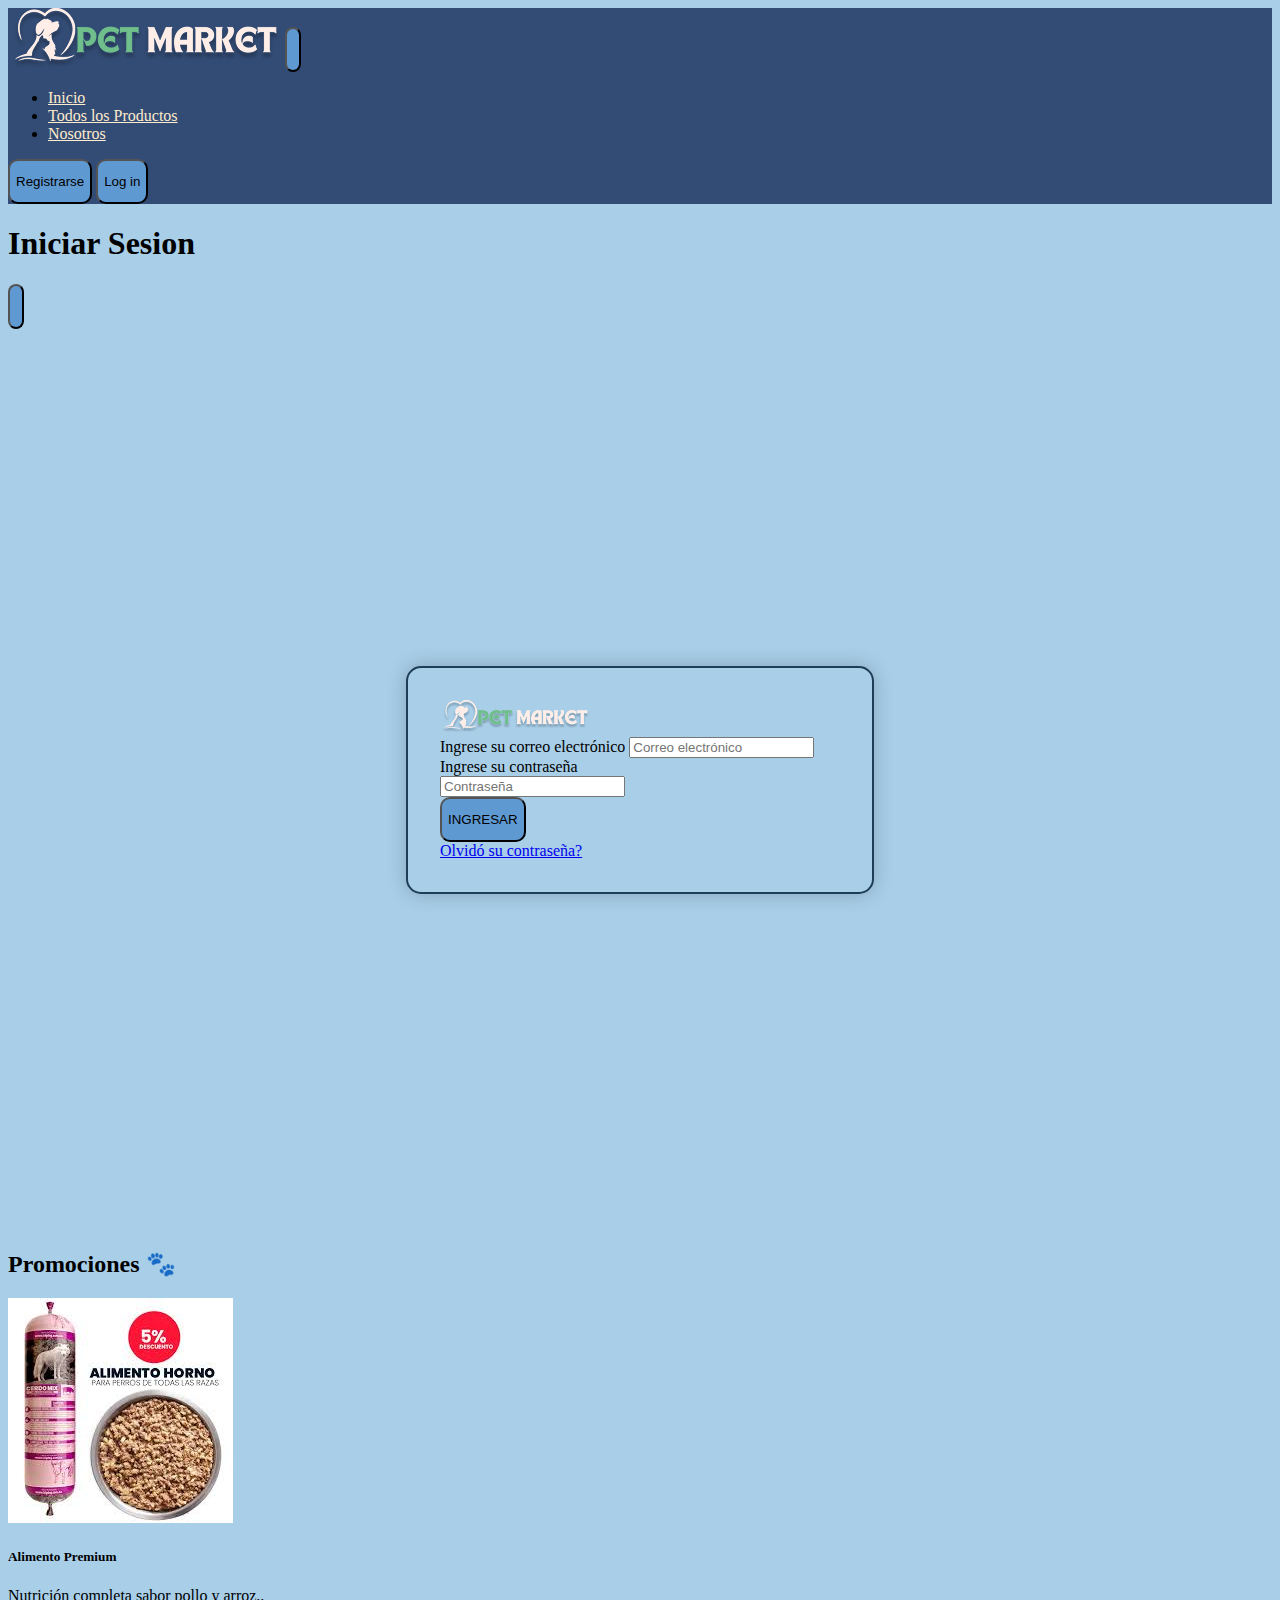
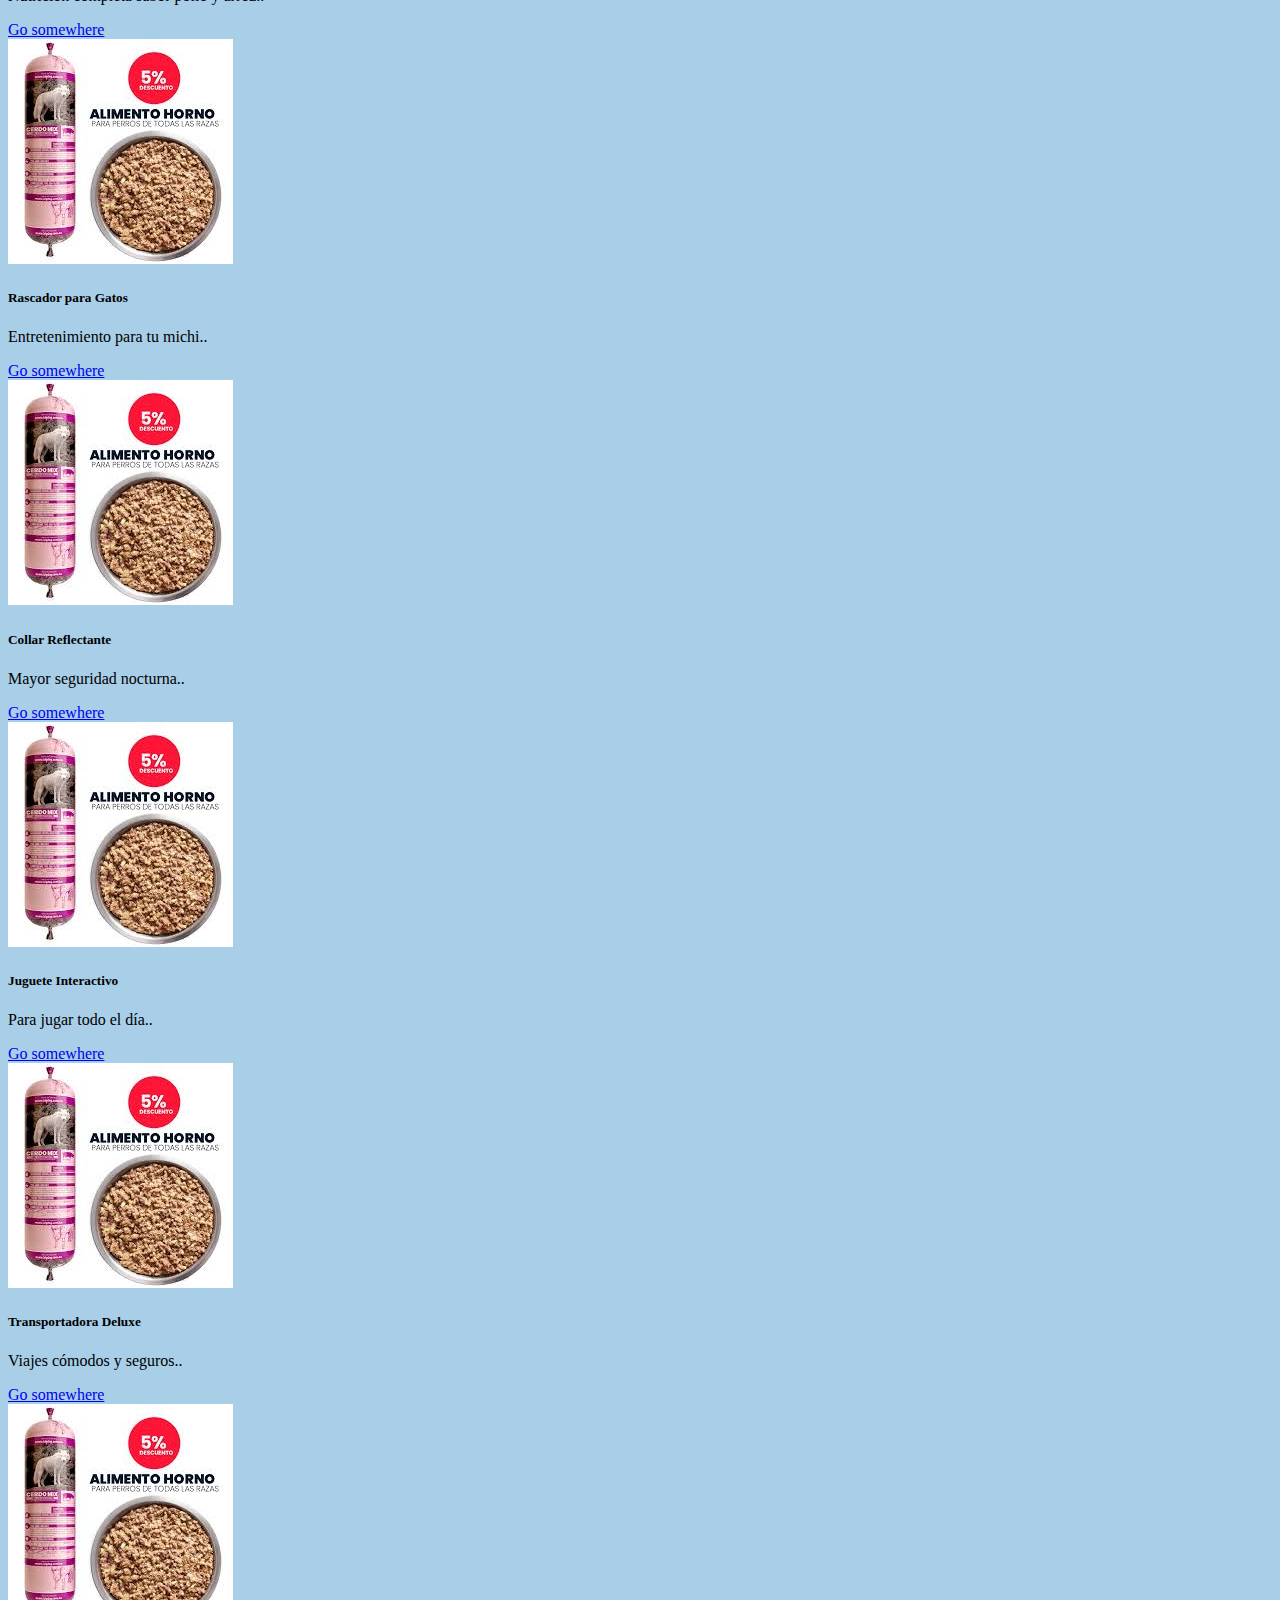
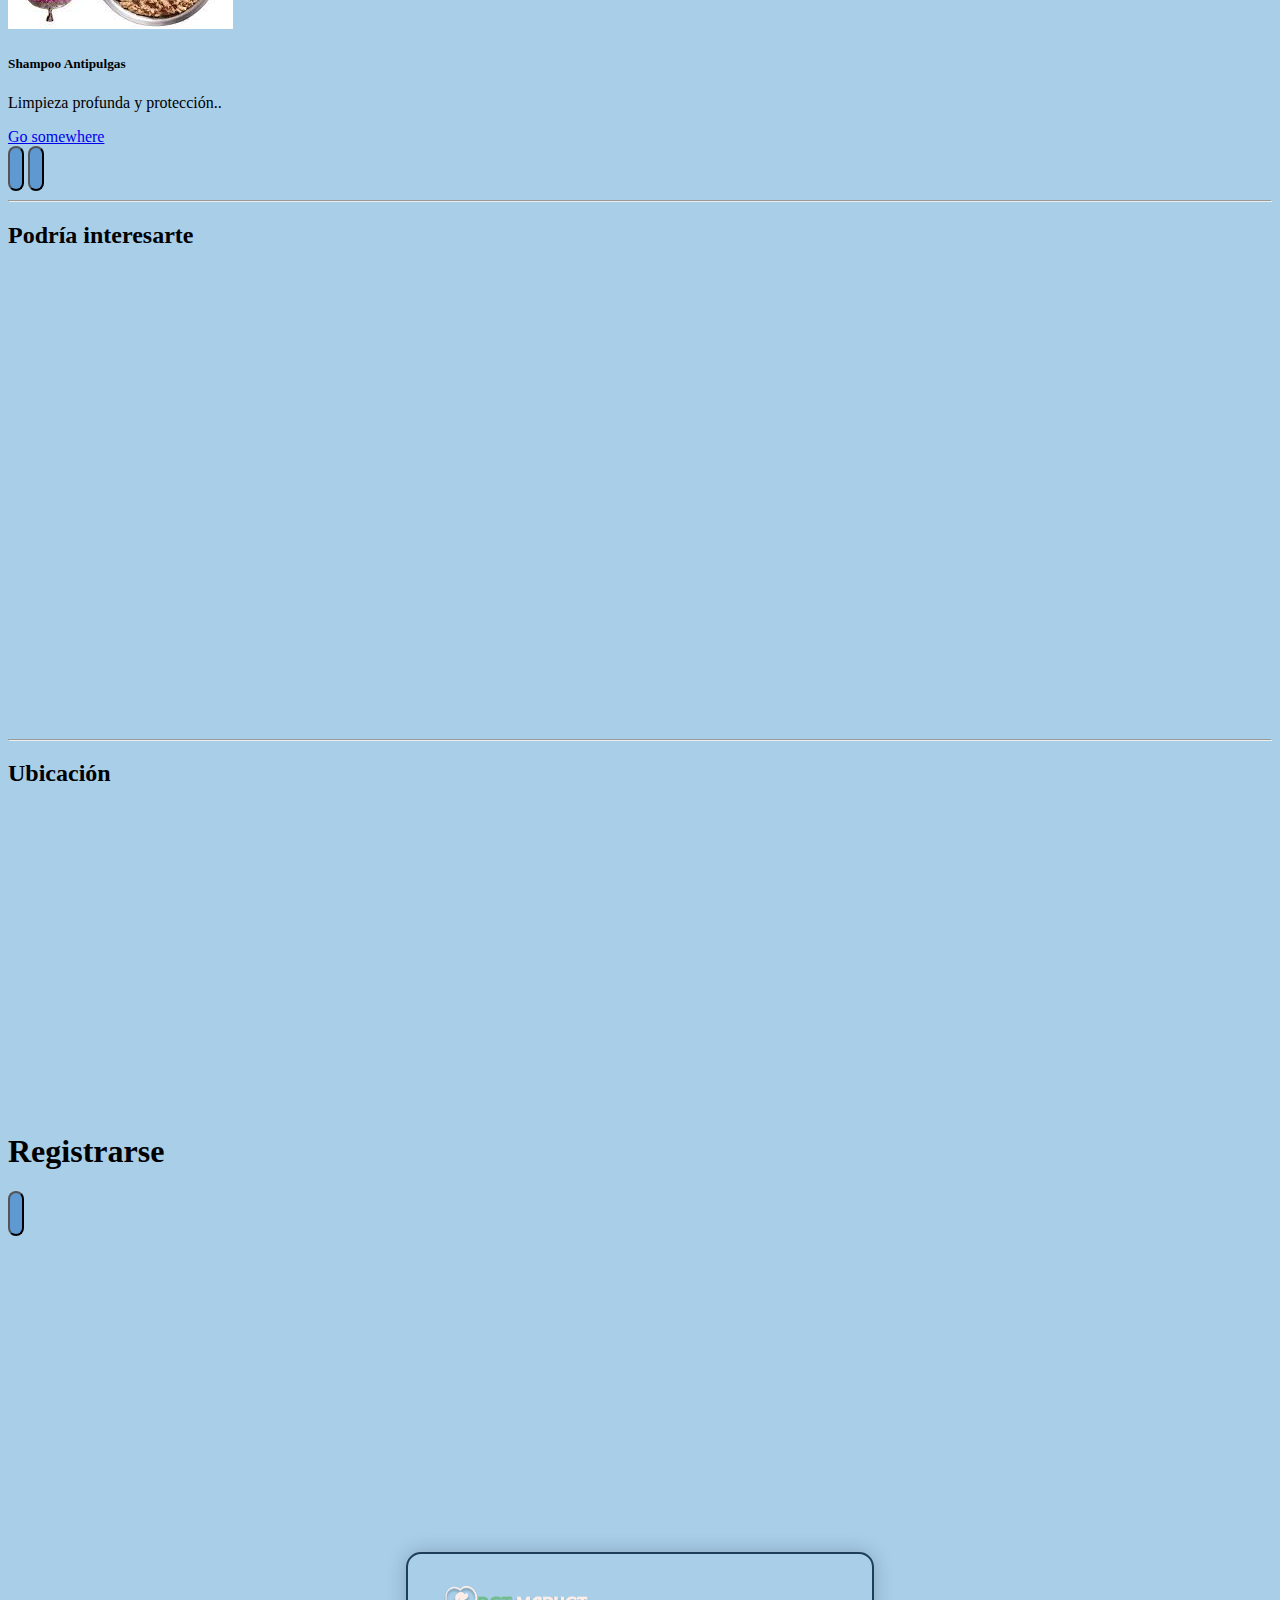
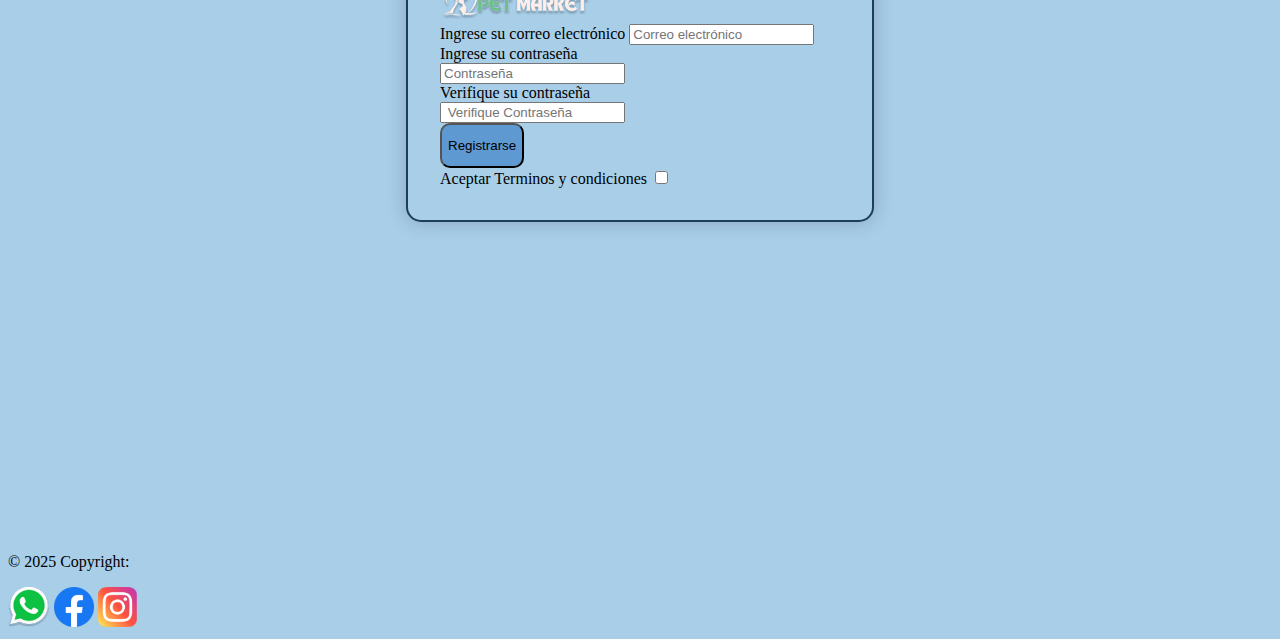
<file: index.html>
<!DOCTYPE html>
<html lang="en">

<head>
  <meta charset="UTF-8">
  <meta name="viewport" content="width=device-width, initial-scale=1.0">
  <link href="https://cdn.jsdelivr.net/npm/bootstrap@5.3.5/dist/css/bootstrap.min.css" rel="stylesheet"
    integrity="sha384-SgOJa3DmI69IUzQ2PVdRZhwQ+dy64/BUtbMJw1MZ8t5HZApcHrRKUc4W0kG879m7" crossorigin="anonymous">
  <link rel="stylesheet" href="assets/css/styles.css">
  <link rel="icon" href="assets/images/HuellaPerro.png">
  <title>Inicio</title>
  <script>
    window.addEventListener('DOMContentLoaded', () => {
      const params = new URLSearchParams(window.location.search);
      if (params.get('modal') === 'login') {
        const myModal = new bootstrap.Modal(document.getElementById('exampleModal'));
        myModal.show();
      }
    });
  </script>
</head>

<body>
  <header>
    <nav class="navbar navbar-expand-lg bg-#334C75">
      <div class="container-fluid">
        <img src="assets/images/PetMarket Logo.png">
        <button class="navbar-toggler" type="button" data-bs-toggle="collapse" data-bs-target="#navbarText"
          aria-controls="navbarText" aria-expanded="false" aria-label="Toggle navigation">
          <span class="navbar-toggler-icon"></span>
        </button>
        <div class="collapse navbar-collapse letrasNav" id="navbarText">
          <ul class="navbar-nav me-auto mb-2 mb-lg-0">
            <li class="nav-item">
              <a class="nav-link active" aria-current="page" href="index.html">Inicio</a>
            </li>
            <li class="nav-item">
              <a class="nav-link" href="productos.html">Todos los Productos</a>
            </li>
            <li class="nav-item">
              <a class="nav-link" href="nosotros.html">Nosotros</a>
            </li>

          </ul>
          <div class="d-grid gap-2 d-md-flex justify-content-md-end">
            <button data-bs-toggle="modal" data-bs-target="#staticBackdrop">Registrarse</button>
            <button data-bs-toggle="modal" data-bs-target="#exampleModal">Log in</button>
          </div>
        </div>
      </div>
    </nav>
  </header>

  <main>

    <div class="modal fade" id="exampleModal" tabindex="-1" aria-labelledby="exampleModalLabel" aria-hidden="true">
      <div class="modal-dialog">
        <div class="modal-content h-50">
          <div class="modal-header">
            <h1 class="modal-title fs-5" id="exampleModalLabel">Iniciar Sesion</h1>
            <button type="button" class="btn-close" data-bs-dismiss="modal" aria-label="Close"></button>
          </div>
          <div class="modal-body bg-dark">

            <form class="formulario">

              <div class="login-container p-4 ">
                <div class="text-center mb-4">
                  <img src="assets/images/PetMarket Logo.png" alt="Logo" class="img-fluid" style="max-width: 150px;">
                </div>
                <div class="mb-3">
                  <label for="email" class="form-label"><i class="bi bi-envelope-lock"></i> Ingrese su
                    correo electrónico</label>
                  <input type="email" class="form-control" id="email1" placeholder="Correo electrónico">
                </div>

                <div class="mb-3">
                  <label for="password" class="form-label"><i class="bi bi-key"></i> Ingrese su
                    contraseña</label>
                  <div class="input-group">
                    <input type="password" class="form-control" id="password1" placeholder="Contraseña">
                    <span class="input-group-text"><i class="bi bi-eye"></i></span>
                  </div>


                  <div class="d-grid mt-4 justify-content-center">
                    <button class="btn btn-success rounded-pill" id="loguearse">INGRESAR</button>
                    <br>
                    <a href="http://">Olvidó su contraseña?</a>
                  </div>
                </div>
              </div>
            </form>
          </div>
        </div>
      </div>
    </div>

    <div class="container mt-4">

      <h2 class="text-center mb-4">Promociones 🐾</h2>

      <div id="productosCarousel" class="carousel slide" data-bs-ride="carousel">
        <div class="carousel-inner" id="carouselItems">

        </div>

        <button class="carousel-control-prev bg-dark" type="button" data-bs-target="#productosCarousel"
          data-bs-slide="prev">
          <span class="carousel-control-prev-icon"></span>
        </button>
        <button class="carousel-control-next bg-dark" type="button" data-bs-target="#productosCarousel"
          data-bs-slide="next">
          <span class="carousel-control-next-icon"></span>
        </button>
      </div>
      <hr>
      <section class="mt-5 mb-5">
        <h2>Podría interesarte</h2>
        <div class="row g-3" id="contenedorVideos">
        </div>
      </section>
      <hr>

      <div class="container my-5 rounded shadow">
        <div class="row align-items-center">


          <div class="col-md-12 mb-4 ">
            <h2>Ubicación</h2>
            <iframe
              src="https://www.google.com/maps/embed?pb=!1m18!1m12!1m3!1d3976.841421400092!2d-75.57211988523896!3d6.244203995487048!2m3!1f0!2f0!3f0!3m2!1i1024!2i768!4f13.1!3m3!1m2!1s0x8e4429a508ea2a3f%3A0x9a1a5a9a6c144f97!2sMedell%C3%ADn%2C%20Antioquia!5e0!3m2!1ses!2sco!4v1616774313254!5m2!1ses!2sco"
              width="100%" height="300" style="border:0; border-radius: 15px;" allowfullscreen="" loading="lazy">
            </iframe>
          </div>
         
        </div>

      </div>


      <!-- Modal registro -->
      <div class="modal fade" id="staticBackdrop" data-bs-backdrop="static" data-bs-keyboard="false" tabindex="-1"
        aria-labelledby="staticBackdropLabel" aria-hidden="true">
        <div class="modal-dialog">
          <div class="modal-content">
            <div class="modal-header">
              <h1 class="modal-title fs-5" id="staticBackdropLabel">Registrarse</h1>
              <button type="button" class="btn-close" data-bs-dismiss="modal" aria-label="Close"></button>
            </div>
            <div class="modal-body bg-dark">

              <form class="formulario">

                <div class="login-container p-4 ">
                  <div class="text-center mb-4">
                    <img src="assets/images/PetMarket Logo.png" alt="Logo" class="img-fluid" style="max-width: 150px;">
                  </div>
                  <div class="mb-3">
                    <label for="email" class="form-label"><i class="bi bi-envelope-lock"></i>
                      Ingrese su
                      correo electrónico</label>
                    <input type="email" class="form-control" id="email" placeholder="Correo electrónico">
                  </div>

                  <div class="mb-3">
                    <label for="password" class="form-label"><i class="bi bi-key"></i> Ingrese su
                      contraseña</label>

                    <div class="input-group">

                      <input type="password" class="form-control" id="password" placeholder="Contraseña">
                      <span class="input-group-text"><i class="bi bi-eye"></i></span>
                    </div>


                    <label for="password" class="form-label"><i class="bi bi-key"></i> Verifique su
                      contraseña</label>

                    <div class="input-group">
                      <input type="password" class="form-control" id="passwordVerify"
                        placeholder=" Verifique Contraseña">
                      <span class="input-group-text"><i class="bi bi-eye"></i></span>
                    </div>


                    <div class="d-grid mt-4 justify-content-center">
                      <button class="btn btn-success rounded-pill" id="registro">Registrarse</button>

                    </div>

                  </div>
                  <label> Aceptar Terminos y condiciones</label> <input type="checkbox" name="codiciones"
                    id="condiciones">
                </div>

              </form>
            </div>

          </div>
        </div>

      </div>

  </main>

  <footer>

    <div class="container bg-dark text-white p-4 text-center mt-5">

      <p>© 2025 Copyright:</p>
      <a href="http://"><img src="assets/images/WhatsApp.png" class="imgRedes"></a>
      <a href="http://"><img src="assets/images/Facebook.png" class="imgRedes"></a>
      <a href="http://"><img src="assets/images/IG.png" class="imgRedes"></a>

    </div>

  </footer>

  <script src="assets/js/scripsLandin.js"></script>
  <script src="assets/js/videos.js"></script>
  <script src="https://cdn.jsdelivr.net/npm/bootstrap@5.3.3/dist/js/bootstrap.bundle.min.js"></script>
  <script src="assets/js/scripts.js"></script>
  <script src="assets/js/scripsAdmind.js"></script>

</body>

</html>
</file>
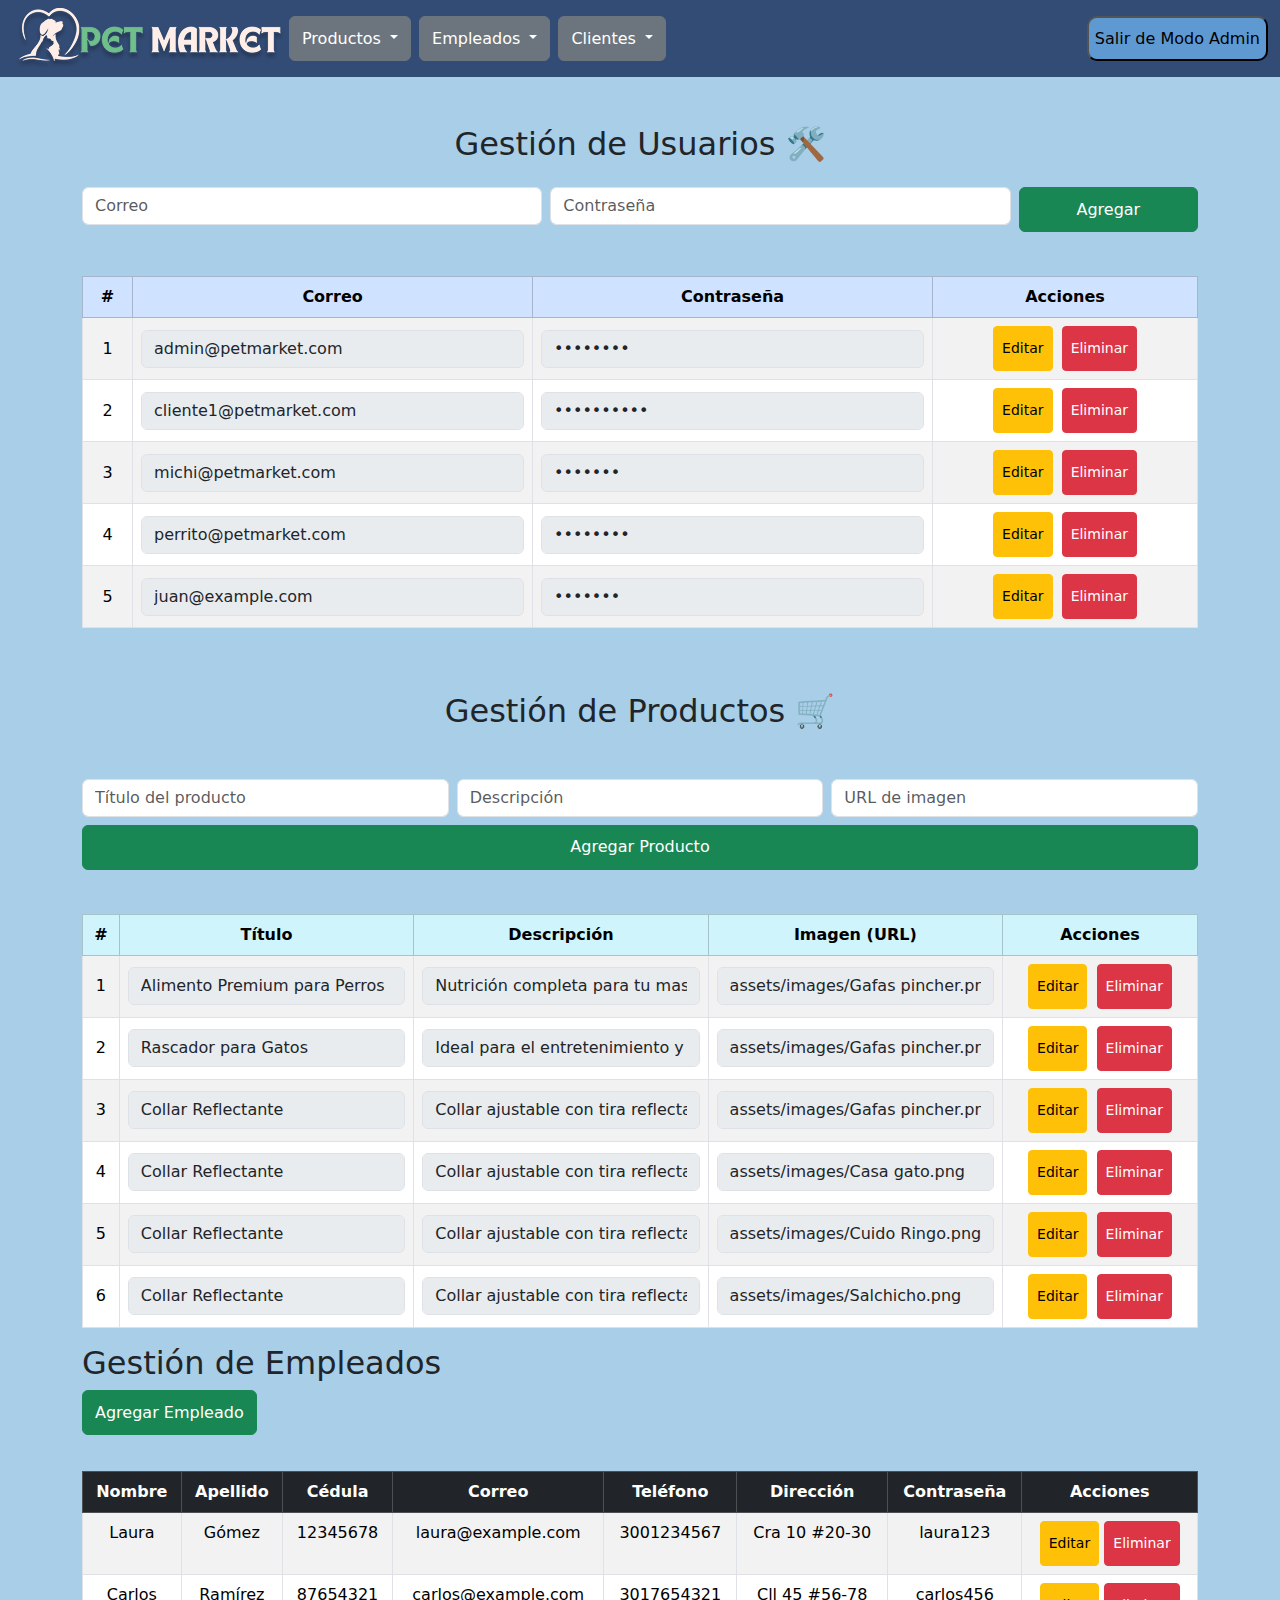
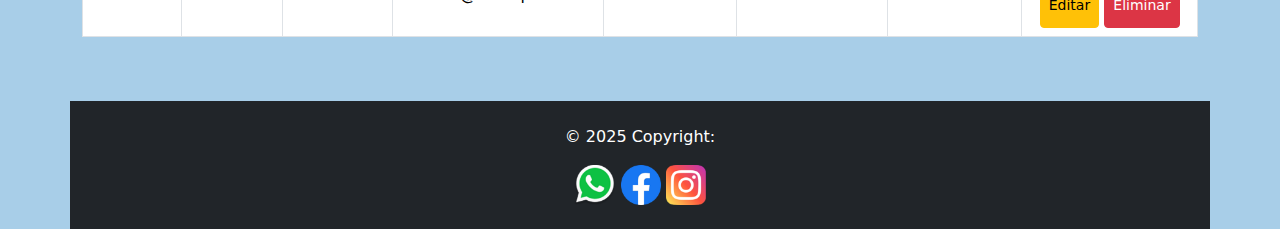
<file: administrador.html>
<!DOCTYPE html>
<html lang="es">

<head>
    <meta charset="UTF-8">
    <meta name="viewport" content="width=device-width, initial-scale=1.0">
    <title>Pet Market</title>
    <link href="https://cdn.jsdelivr.net/npm/bootstrap@5.3.3/dist/css/bootstrap.min.css" rel="stylesheet">
    <link rel="stylesheet" href="assets/css/styles.css">
    <link rel="stylesheet" href="assets/css/styleAdmin.css">
    <link rel="icon" href="assets/images/HuellaPerro.png">

   
</head>

<body>
    <header>
        <nav class="navbar navbar-expand-lg bg-#334C75">
            <div class="container-fluid">
                <img src="assets/images/PetMarket Logo.png">
                <button class="navbar-toggler" type="button" data-bs-toggle="collapse" data-bs-target="#navbarText"
                    aria-controls="navbarText" aria-expanded="false" aria-label="Toggle navigation">
                    <span class="navbar-toggler-icon"></span>
                </button>
                <div class="collapse navbar-collapse letrasNav" id="navbarText">
                    <ul class="navbar-nav me-auto mb-2 mb-lg-0 d-flex">
                        <li class="nav-item mx-1">
                            <div class="dropdown">
                                <button class="btn btn-secondary dropdown-toggle" type="button"
                                    data-bs-toggle="dropdown" aria-expanded="false">
                                    Productos
                                </button>
                                <ul class="dropdown-menu bg-dark"">
                                  <li><a class=" dropdown-item" href="#">Action</a>
                        </li>
                        <li><a class="dropdown-item" href="#">Another action</a></li>
                        <li><a class="dropdown-item" href="#">Something else here</a></li>
                    </ul>
                </div>
                </li>
                <li class="nav-item mx-1">
                    <div class="dropdown">
                        <button class="btn btn-secondary dropdown-toggle" type="button" data-bs-toggle="dropdown"
                            aria-expanded="false">
                            Empleados
                        </button>
                        <ul class="dropdown-menu bg-dark">
                            <li><a class="dropdown-item" href="#">Action</a></li>
                            <li><a class="dropdown-item" href="#">Another action</a></li>
                            <li><a class="dropdown-item" href="#">Something else here</a></li>
                        </ul>
                    </div>
                </li>
                <li class="nav-item mx-1">
                    <div class="dropdown">
                        <button class="btn btn-secondary dropdown-toggle" type="button" data-bs-toggle="dropdown"
                            aria-expanded="false">
                            Clientes
                        </button>
                        <ul class="dropdown-menu bg-dark"">
                                  <li><a class=" dropdown-item" href="#">Action</a>
                </li>
                <li><a class="dropdown-item" href="#">Another action</a></li>
                <li><a class="dropdown-item" href="#">Something else here</a></li>
                </ul>
            </div>
            </li>

            </ul>
            <div class="d-grid gap-2 d-md-flex justify-content-md-end">

                <a href="index.html"><button>Salir de Modo Admin</button></a>
            </div>
            </div>
            </div>
        </nav>
    </header>

    <main>



        <div class="container my-5">
            <h2 class="text-center mb-4">Gestión de Usuarios 🛠️</h2>

            <!-- Formulario para agregar usuario -->
            <form id="formAgregar" class="row g-2 mb-4">
                <div class="col-md-5">
                    <input type="email" id="correoNuevo" class="form-control" placeholder="Correo" required>
                </div>
                <div class="col-md-5">
                    <input type="text" id="contrasenaNueva" class="form-control" placeholder="Contraseña" required>
                </div>
                <div class="col-md-2">
                    <button type="submit" class="btn btn-success w-100">Agregar</button>
                </div>
            </form>

            <!-- Tabla de usuarios -->
            <div class="table-responsive">
                <table class="table table-bordered table-striped align-middle">
                    <thead class="table-primary text-center">
                        <tr>
                            <th>#</th>
                            <th>Correo</th>
                            <th>Contraseña</th>
                            <th>Acciones</th>
                        </tr>
                    </thead>
                    <tbody id="tablaUsuarios"></tbody>
                </table>
            </div>



            <h2 class="text-center my-5">Gestión de Productos 🛒</h2>

            <!-- Formulario para agregar productos -->
            <form id="formProducto" class="row g-2 mb-4">
                <div class="col-md-4">
                    <input type="text" id="tituloNuevo" class="form-control" placeholder="Título del producto" required>
                </div>
                <div class="col-md-4">
                    <input type="text" id="descripcionNueva" class="form-control" placeholder="Descripción" required>
                </div>
                <div class="col-md-4">
                    <input type="text" id="imagenNueva" class="form-control" placeholder="URL de imagen" required>
                </div>
                <div class="col-md-12">
                    <button type="submit" class="btn btn-success w-100">Agregar Producto</button>
                </div>
            </form>

            <!-- Tabla de productos -->
            <div class="table-responsive">
                <table class="table table-bordered table-striped align-middle">
                    <thead class="table-info text-center">
                        <tr>
                            <th>#</th>
                            <th>Título</th>
                            <th>Descripción</th>
                            <th>Imagen (URL)</th>
                            <th>Acciones</th>
                        </tr>
                    </thead>
                    <tbody id="tablaProductos"></tbody>
                </table>
            </div>



            <h2>Gestión de Empleados</h2>
            <button class="btn btn-success mb-3" onclick="agregarEmpleado()">Agregar Empleado</button>
            <div class="table-responsive">
                <table class="table table-bordered table-striped" id="tablaEmpleados">
                    <thead class="table-dark">
                        <tr>
                            <th>Nombre</th>
                            <th>Apellido</th>
                            <th>Cédula</th>
                            <th>Correo</th>
                            <th>Teléfono</th>
                            <th>Dirección</th>
                            <th>Contraseña</th>
                            <th>Acciones</th>
                        </tr>
                    </thead>
                    <tbody id="bodyEmpleados">
                        <!-- Aquí se cargan los empleados -->
                    </tbody>
                </table>
            </div>


        </div>


    </main>

    <footer>

        <div class="container bg-dark text-white p-4 text-center mt-5">

            <p>© 2025 Copyright:</p>
            <a href="http://"><img src="assets/images/WhatsApp.png" class="imgRedes"></a>
            <a href="http://"><img src="assets/images/Facebook.png" class="imgRedes"></a>
            <a href="http://"><img src="assets/images/IG.png" class="imgRedes"></a>

        </div>

    </footer>
   
    <script src="assets/js/scripsAdmind.js"></script>
    <script src="assets/js/scripProductos.js"></script>
    <script src="assets/js/scripsLandin.js"></script>
    <script src="https://cdn.jsdelivr.net/npm/bootstrap@5.3.3/dist/js/bootstrap.bundle.min.js"></script>
    <script src="assets/js/scripts.js"></script>
 
</body>

</html>
</file>
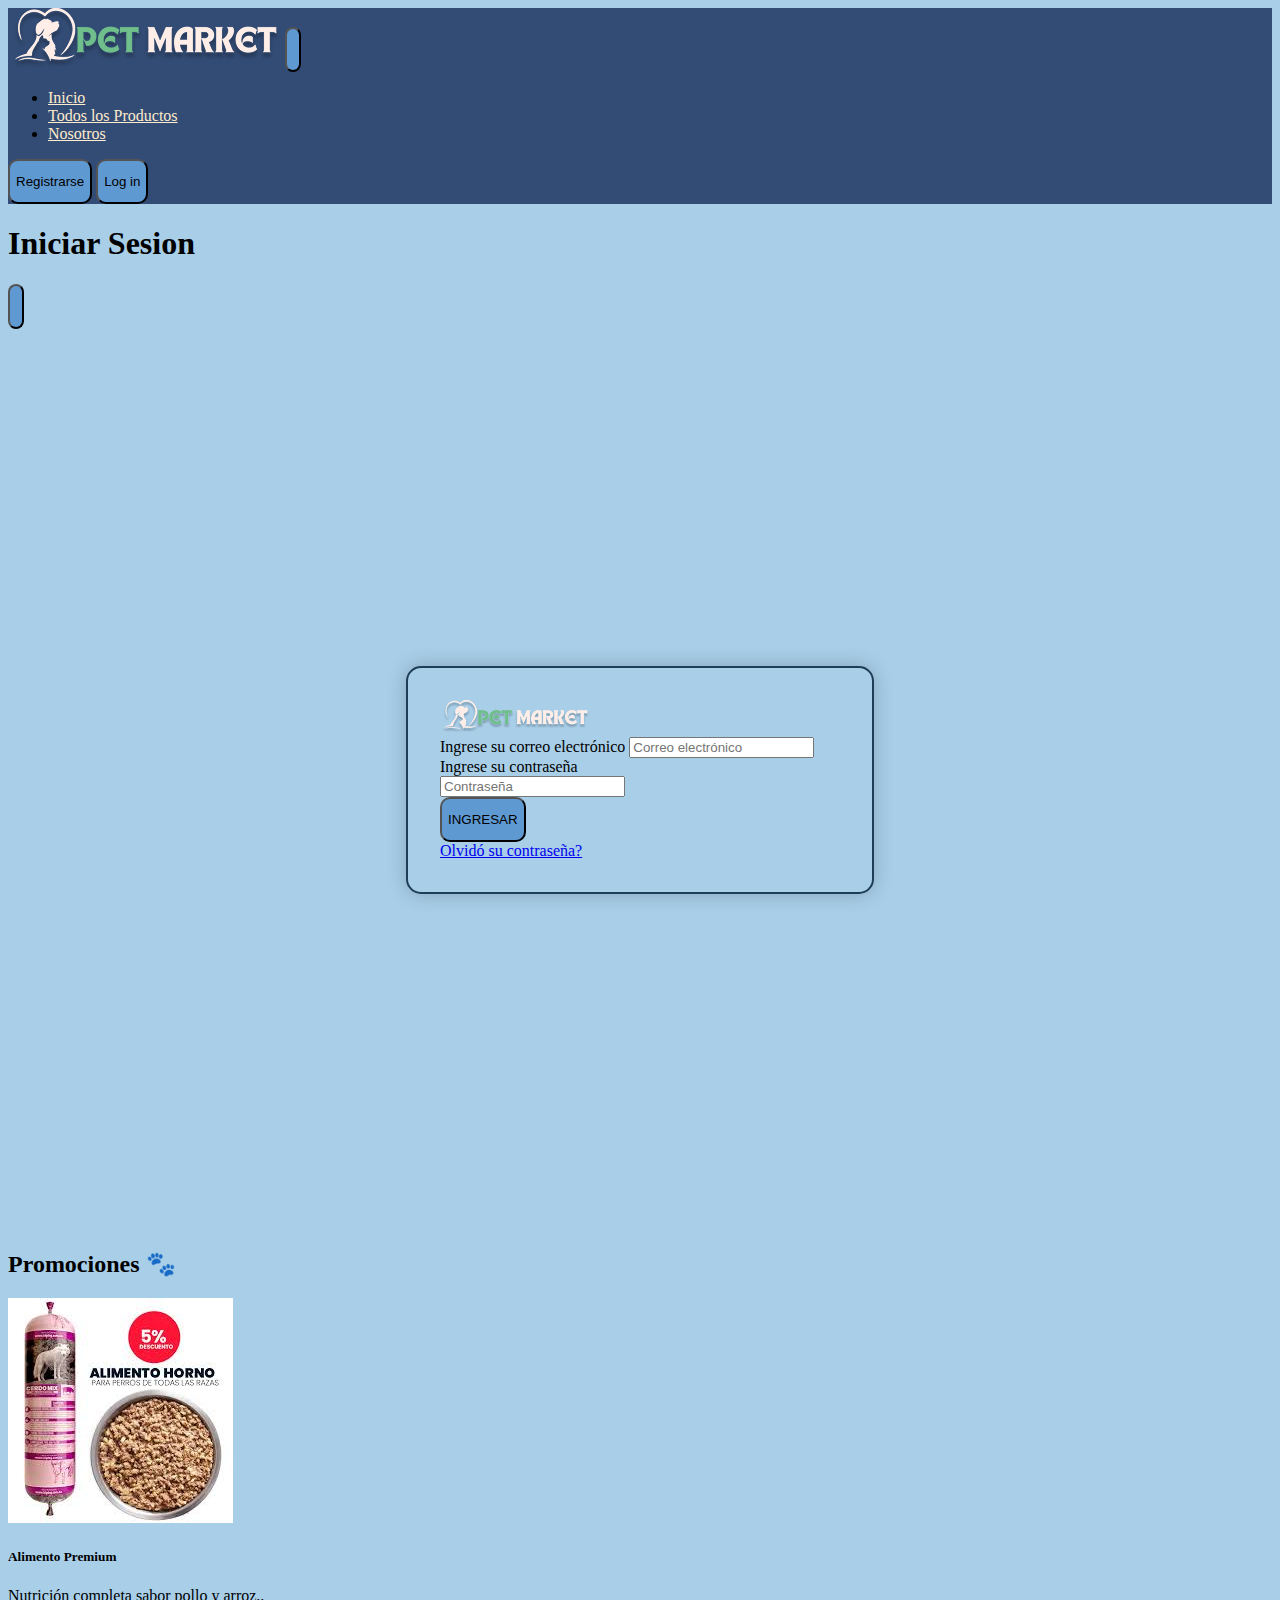
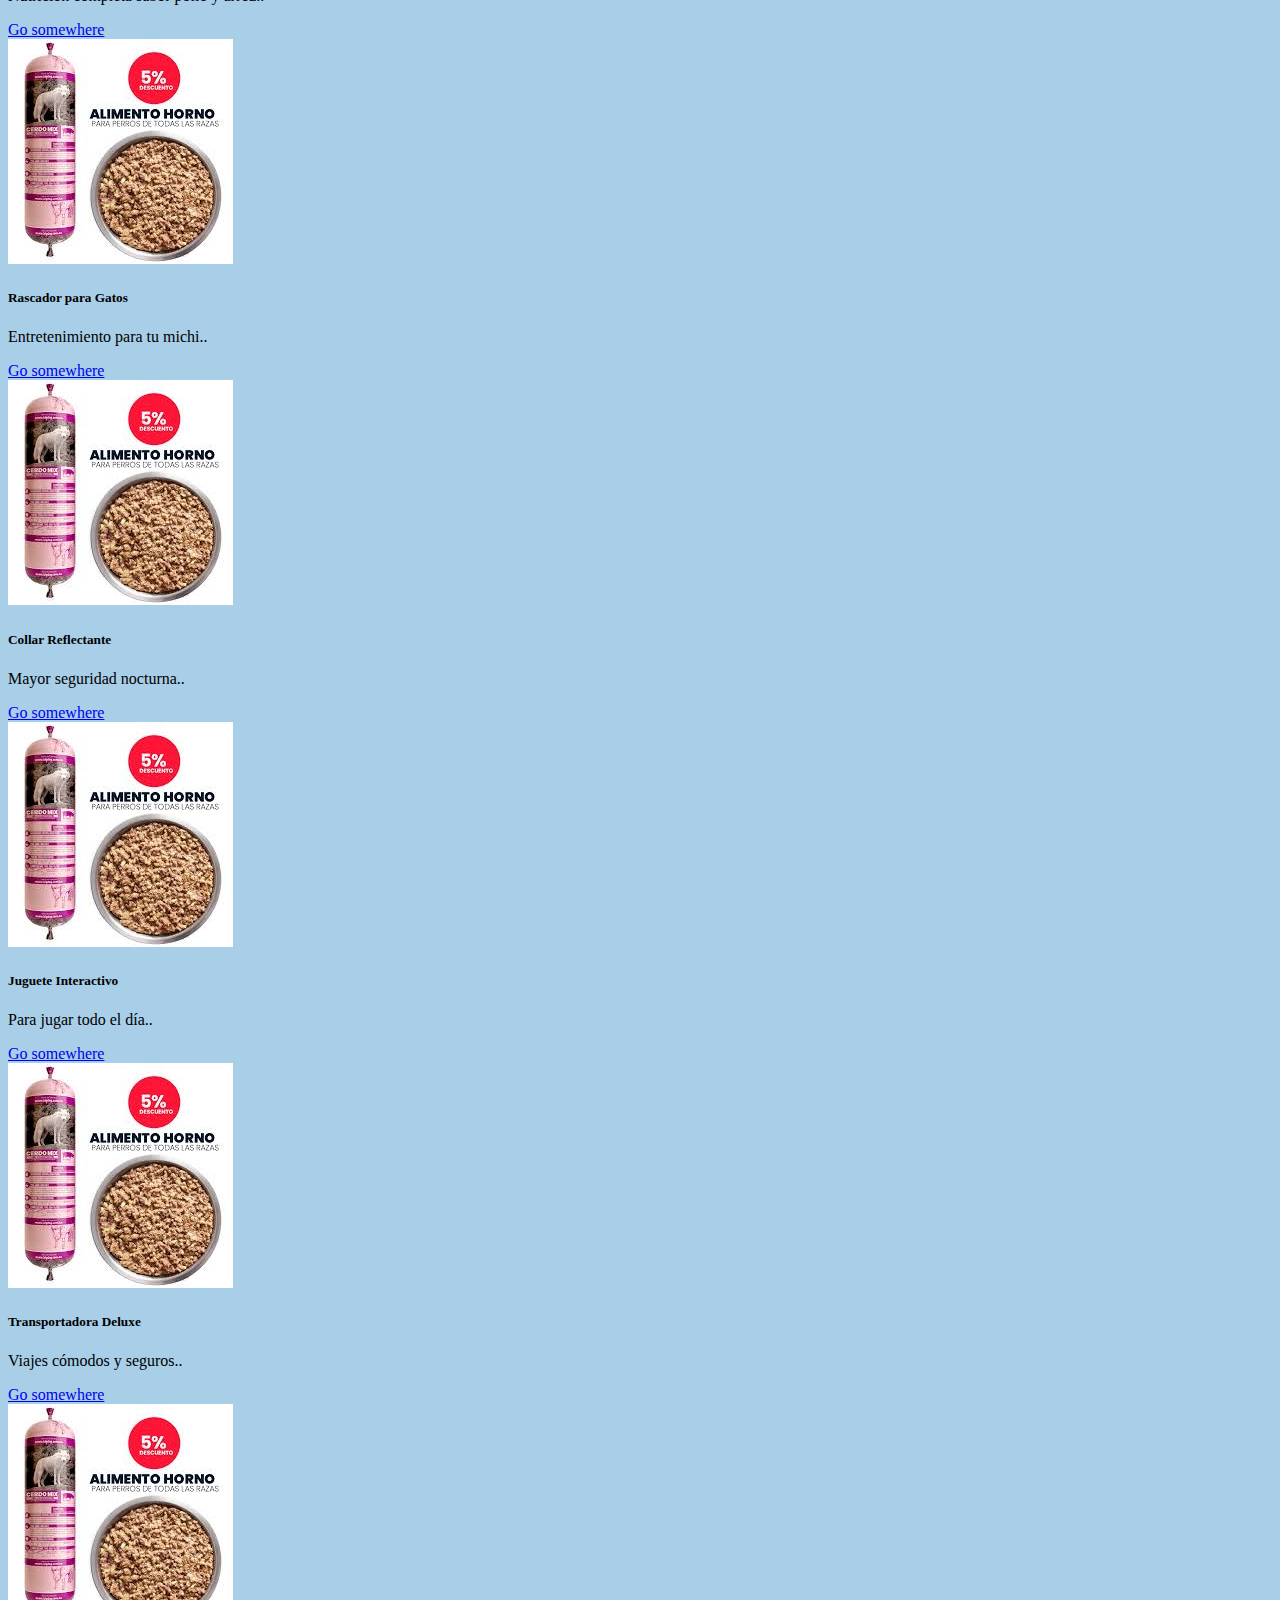
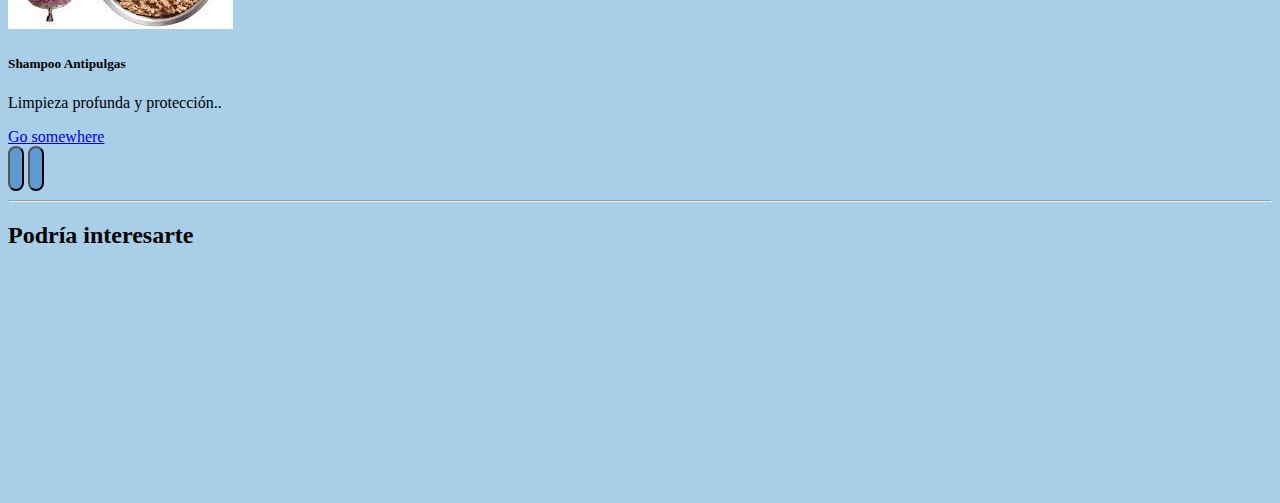
<file: gestionCliente.html>
<!DOCTYPE html>
<html lang="es">

<head>
    <meta charset="UTF-8">
    <meta name="viewport" content="width=device-width, initial-scale=1.0">
    <title>Gestion de Clientes</title>
    <link href="https://cdn.jsdelivr.net/npm/bootstrap@5.3.3/dist/css/bootstrap.min.css" rel="stylesheet">
    <link rel="stylesheet" href="assets/css/styles.css">
    <link rel="icon" href="assets/images/HuellaPerro.png">
    
  <script>
   
   window.onload = function () {
  
 
  if (localStorage.getItem("logueado") !== "true") {
   
    window.location.href = "index.html?modal=login"; 
     }
    };

  </script>

</head>

<body>
    <header>
        <nav class="navbar navbar-expand-lg bg-#334C75">
            <div class="container-fluid">
                <img src="assets/images/PetMarket Logo.png">
                <button class="navbar-toggler" type="button" data-bs-toggle="collapse" data-bs-target="#navbarText"
                    aria-controls="navbarText" aria-expanded="false" aria-label="Toggle navigation">
                    <span class="navbar-toggler-icon"></span>
                </button>
                <div class="collapse navbar-collapse letrasNav" id="navbarText">
                    <ul class="navbar-nav me-auto mb-2 mb-lg-0">
                        <li class="nav-item">
                            <a class="nav-link active" aria-current="page" href="gestionCliente.html">Gerstion de Clientes</a>
                        </li>
                        <li class="nav-item">
                            <a class="nav-link" href="gestionDeProductos.html">Gestion de Productos</a>
                        </li>
                        <li class="nav-item">
                            <a class="nav-link" href="gestionEmpleados.html">Gestion de Empleados</a>
                        </li>
                        <li class="nav-item">
                            <a class="nav-link" href="administrador.html">DASHBOARD</a>
                        </li>

                    </ul>
                    <div class="d-grid gap-2 d-md-flex justify-content-md-end">
                        <a href="index.html"><button onclick="cerrarSesion()">Salir Modo Admin</button></a>
                    </div>
                </div>
            </div>
        </nav>
    </header>

    <main>
        <div class="container my-5">

            <h2 class="text-center mb-4">Gestión de Clientes 🛠️</h2>

            <form id="formAgregar" class="row g-2 mb-4">
                <div class="col-md-5">
                    <input type="email" id="correoNuevo" class="form-control" placeholder="Correo" required>
                </div>
                <div class="col-md-5">
                    <input type="text" id="contrasenaNueva" class="form-control" placeholder="Contraseña" required>
                </div>
                <div class="col-md-2">
                    <button type="submit" class="btn btn-success w-100">Agregar</button>
                </div>
            </form>

            
            <div class="table-responsive">
                <table class="table table-bordered table-striped align-middle">
                    <thead class="table-primary text-center">
                        <tr>
                            <th>#</th>
                            <th>Correo</th>
                            <th>Contraseña</th>
                            <th>Acciones</th>
                        </tr>
                    </thead>
                    <tbody id="tablaUsuarios"></tbody>
                </table>
            </div>
            
        </div>

    </main>

    <footer>

        <div class="container bg-dark text-white p-4 text-center mt-5">

            <p>© 2025 Copyright:</p>
            <a href="http://"><img src="assets/images/WhatsApp.png" class="imgRedes"></a>
            <a href="http://facebook.com"><img src="assets/images/Facebook.png" class="imgRedes"></a>
            <a href="http://instagram.com"><img src="assets/images/IG.png" class="imgRedes"></a>

        </div>

    </footer>

    <script src="https://cdn.jsdelivr.net/npm/bootstrap@5.3.3/dist/js/bootstrap.bundle.min.js"></script>
  
    <script src="assets/js/scripsAdmind.js"></script>
    <script src="assets/js/scripts.js"></script>
    
</body>

</html>
</file>
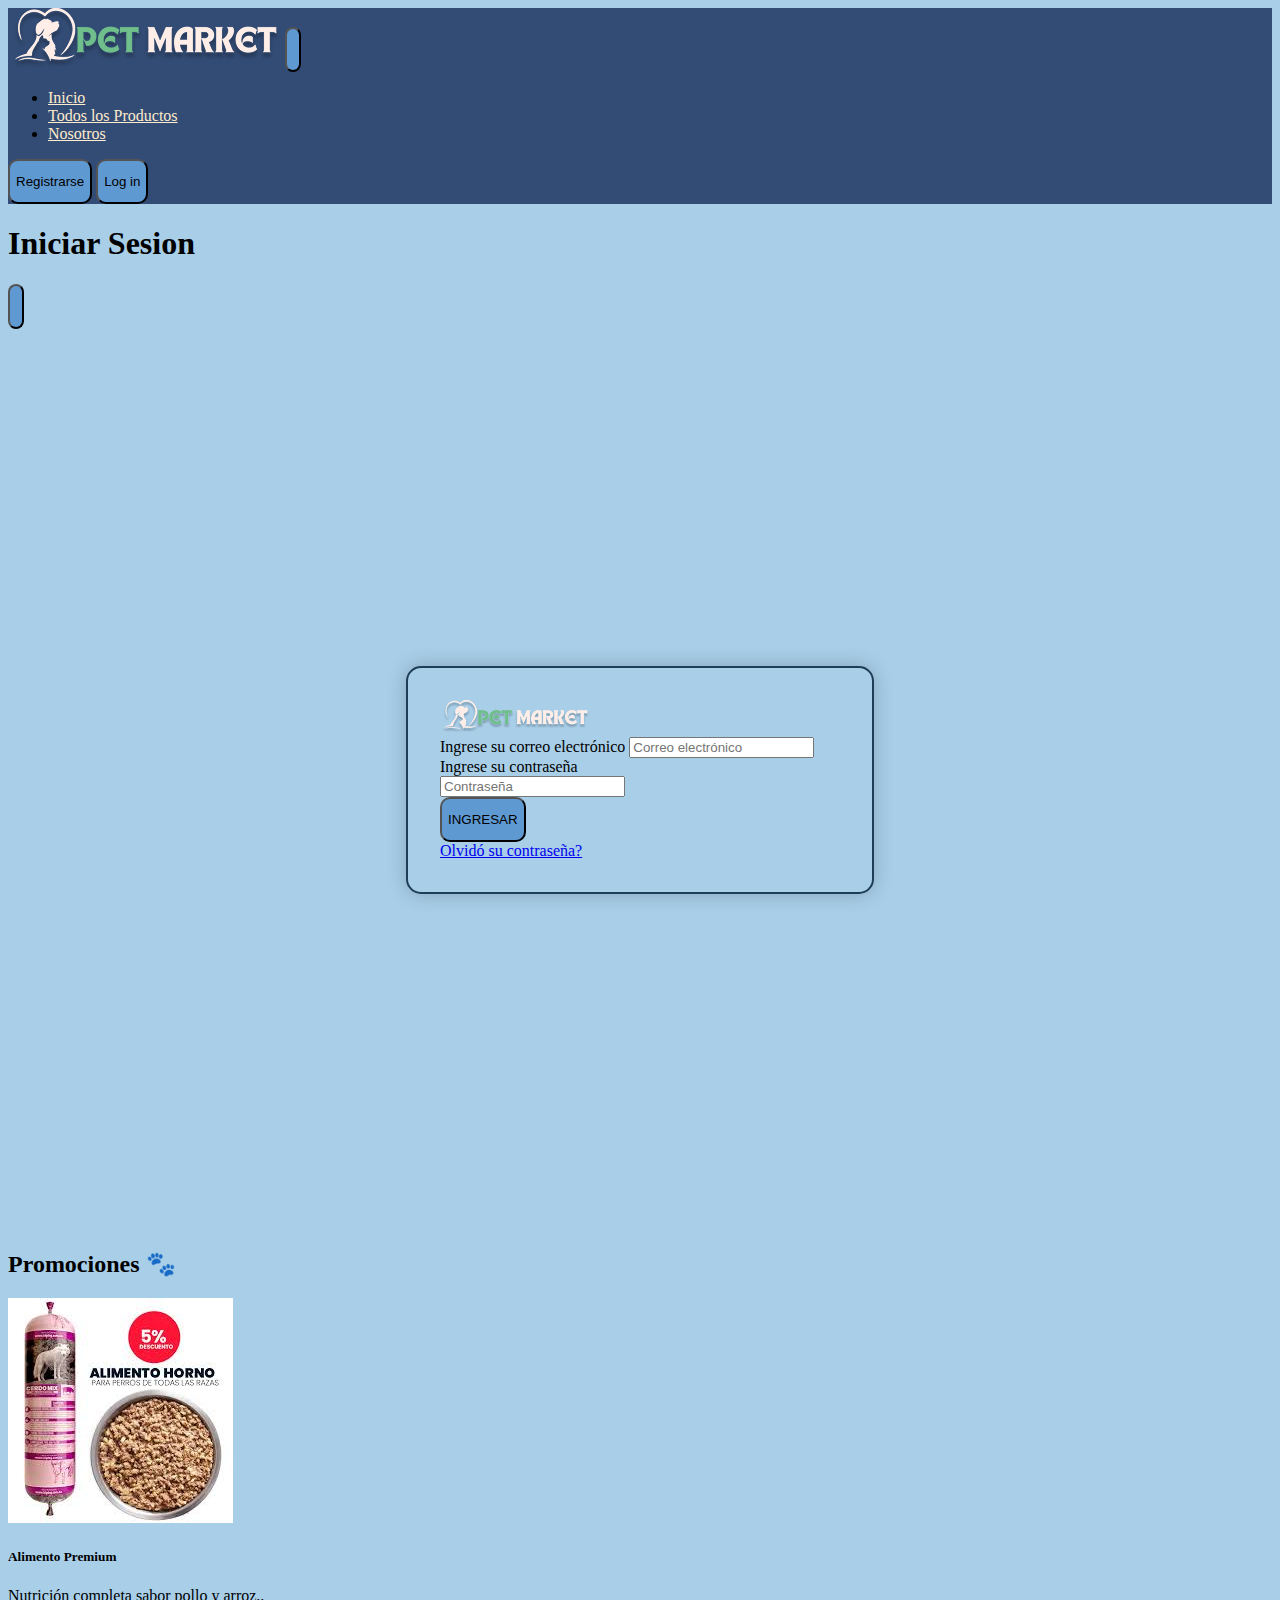
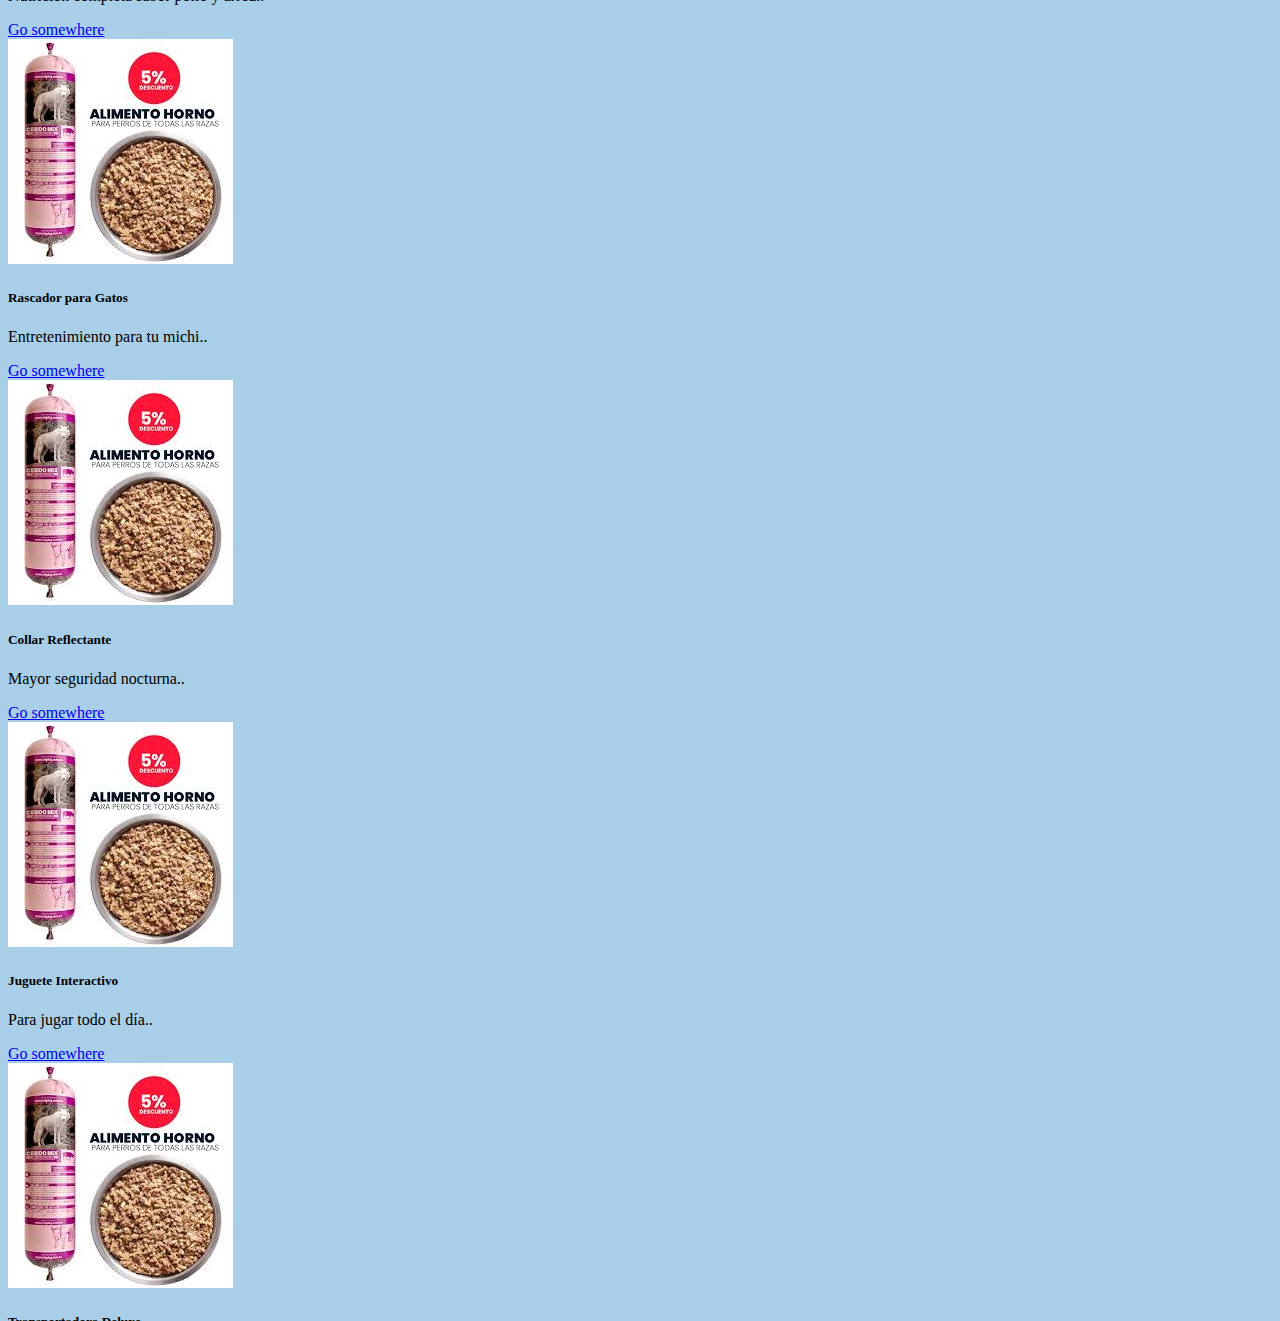
<file: gestionDeProductos.html>
<!DOCTYPE html>
<html lang="es">

<head>
    <meta charset="UTF-8">
    <meta name="viewport" content="width=device-width, initial-scale=1.0">
    <title>Gestion de Productos</title>
    <link href="https://cdn.jsdelivr.net/npm/bootstrap@5.3.3/dist/css/bootstrap.min.css" rel="stylesheet">
    <link rel="stylesheet" href="assets/css/styles.css">
    <link rel="icon" href="assets/images/HuellaPerro.png">

    <script>

        window.onload = function () {

            if (localStorage.getItem("logueado") !== "true") {

                window.location.href = "index.html?modal=login";
            }
        };

    </script>

</head>

<body>
    <header>
        <nav class="navbar navbar-expand-lg bg-#334C75">
            <div class="container-fluid">
                <img src="assets/images/PetMarket Logo.png">
                <button class="navbar-toggler" type="button" data-bs-toggle="collapse" data-bs-target="#navbarText"
                    aria-controls="navbarText" aria-expanded="false" aria-label="Toggle navigation">
                    <span class="navbar-toggler-icon"></span>
                </button>
                <div class="collapse navbar-collapse letrasNav" id="navbarText">
                    <ul class="navbar-nav me-auto mb-2 mb-lg-0">
                        <li class="nav-item">
                            <a class="nav-link active" aria-current="page" href="gestionCliente.html">Gerstion de
                                Clientes</a>
                        </li>
                        <li class="nav-item">
                            <a class="nav-link" href="gestionDeProductos.html">Gestion de Productos</a>
                        </li>
                        <li class="nav-item">
                            <a class="nav-link" href="gestionEmpleados.html">Gestion de Empleados</a>
                        </li>
                        </li>
                        <li class="nav-item">
                            <a class="nav-link" href="administrador.html">DASHBOARD</a>
                        </li>

                    </ul>
                    <div class="d-grid gap-2 d-md-flex justify-content-md-end">
                        <a href="index.html"><button onclick="cerrarSesion()">Salir Modo Admin</button></a>
                    </div>
                </div>
            </div>
        </nav>
    </header>

    <main>
        <div class="container my-5">

            <h2 class="text-center my-5">Gestión de Productos 🛒</h2>

            <form id="formProducto" class="row g-2 mb-4">
                <div class="col-md-4">
                    <input type="text" id="tituloNuevo" class="form-control" placeholder="Título del producto" required>
                </div>
                <div class="col-md-4">
                    <input type="text" id="descripcionNueva" class="form-control" placeholder="Descripción" required>
                </div>
                <div class="col-md-4">
                    <input type="text" id="imagenNueva" class="form-control" placeholder="URL de imagen" required>
                </div>
                <div class="col-md-12">
                    <button type="submit" class="btn btn-success w-100">Agregar Producto</button>
                </div>
            </form>


            <div class="table-responsive">
                <table class="table table-bordered table-striped align-middle">
                    <thead class="table-info text-center">
                        <tr>
                            <th>#</th>
                            <th>Título</th>
                            <th>Descripción</th>
                            <th>Imagen (URL)</th>
                            <th>Acciones</th>
                        </tr>
                    </thead>
                    <tbody id="tablaProductos"></tbody>
                </table>
            </div>

            <hr>
            <hr>

            <h2 class="text-center my-5">Administrar Promociones 🐾</h2>

            <form id="formPromocion" class="row g-3 mb-4">
                <div class="col-md-4">
                    <input type="text" id="tituloNuevo" class="form-control" placeholder="Título" required />
                </div>
                <div class="col-md-4">
                    <input type="text" id="descripcionNueva" class="form-control" placeholder="Descripción" required />
                </div>
                <div class="col-md-4">
                    <input type="text" id="imagenNueva" class="form-control" placeholder="Ruta de imagen" required />
                </div>
                <div class="col-12 text-end">
                    <button type="submit" class="btn btn-success">Agregar Promoción</button>
                </div>
            </form>

            <!-- solo son 6 promociones -->

            <table class="table table-striped table-bordered">
                <thead class="table-dark">
                    <tr>
                        <th>#</th>
                        <th>Título</th>
                        <th>Descripción</th>
                        <th>Imagen</th>
                        <th>Acciones</th>
                    </tr>
                </thead>
                <tbody id="tablaPromociones"></tbody>
            </table>

        </div>

    </main>

    <footer>

        <div class="container bg-dark text-white p-4 text-center mt-5">

            <p>© 2025 Copyright:</p>
            <a href="http://"><img src="assets/images/WhatsApp.png" class="imgRedes"></a>
            <a href="http://facebook.com"><img src="assets/images/Facebook.png" class="imgRedes"></a>
            <a href="http://instagram.com"><img src="assets/images/IG.png" class="imgRedes"></a>

        </div>

    </footer>

    <script src="https://cdn.jsdelivr.net/npm/bootstrap@5.3.3/dist/js/bootstrap.bundle.min.js"></script>
    <script src="assets/js/scripProductos.js"></script>
    <script src="assets/js/scripsLandin.js"></script>
    <script src="assets/js/scripts.js"></script>


</body>

</html>
</file>
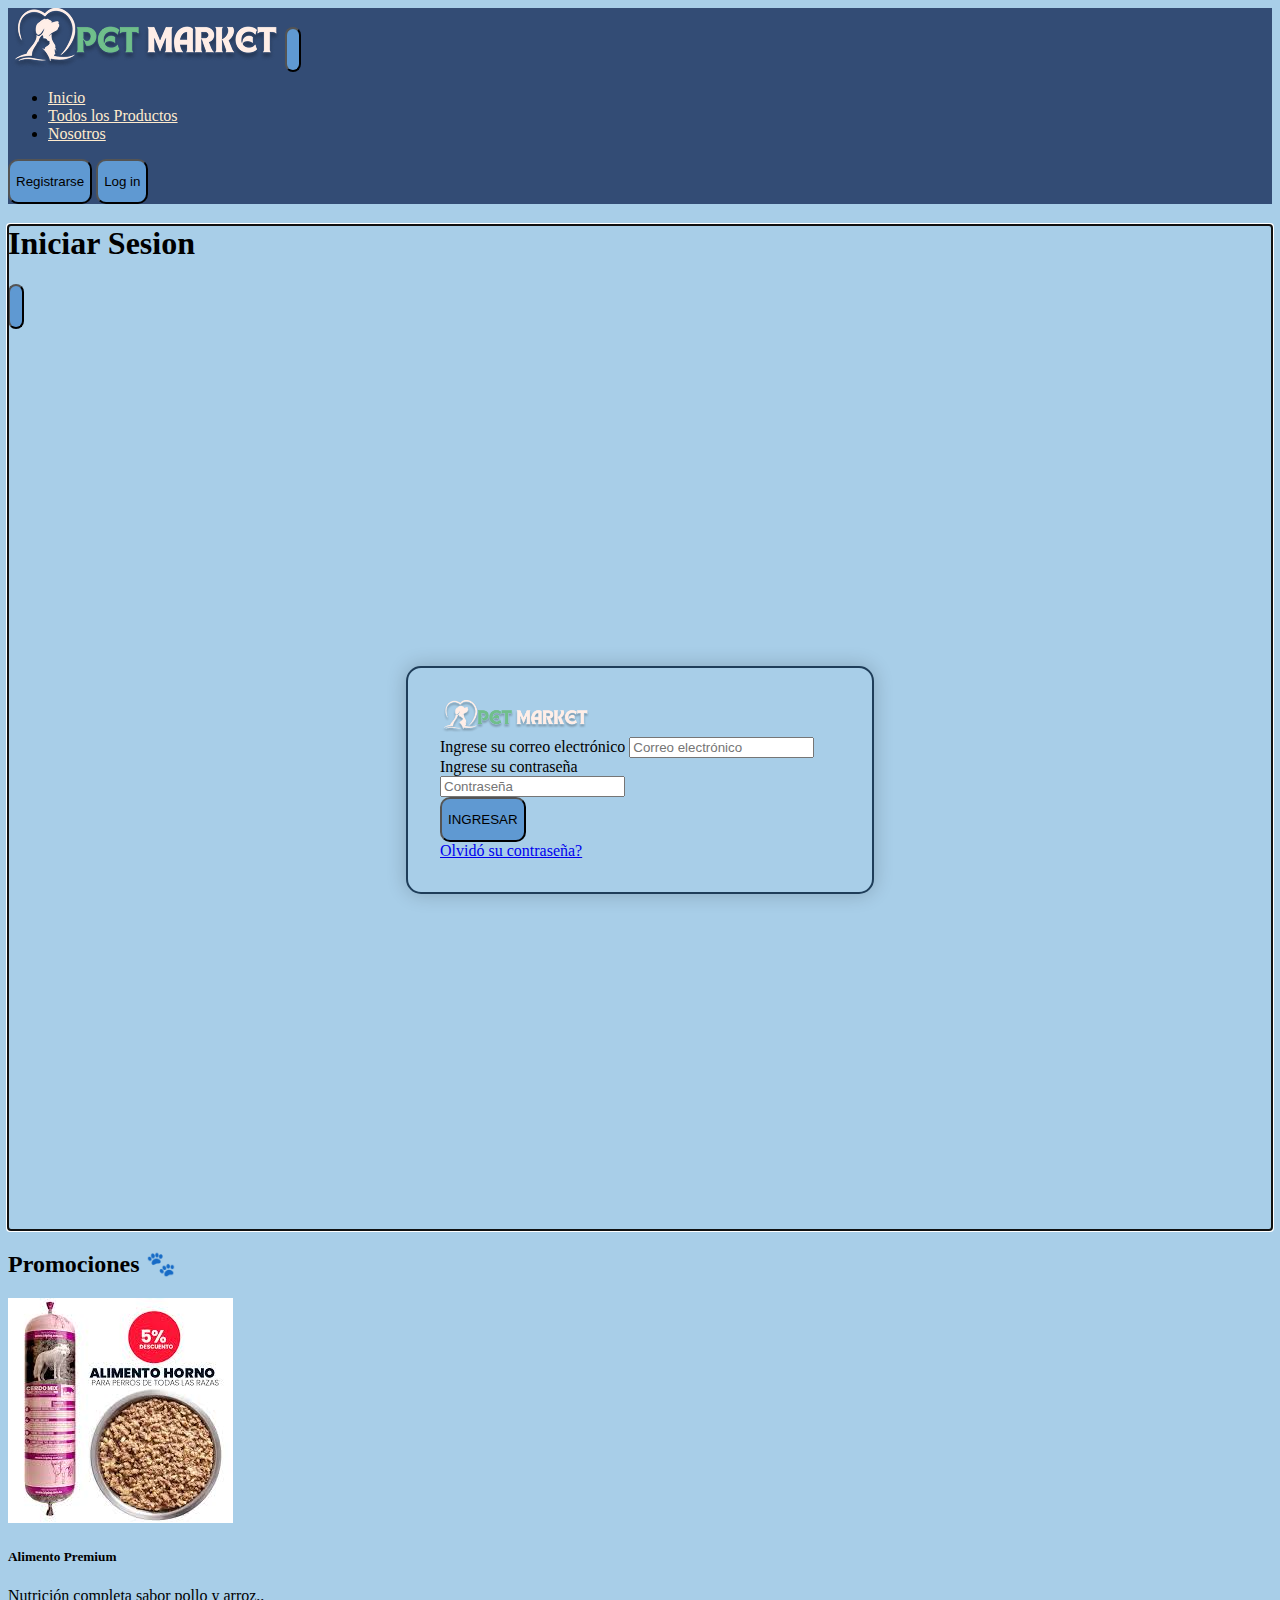
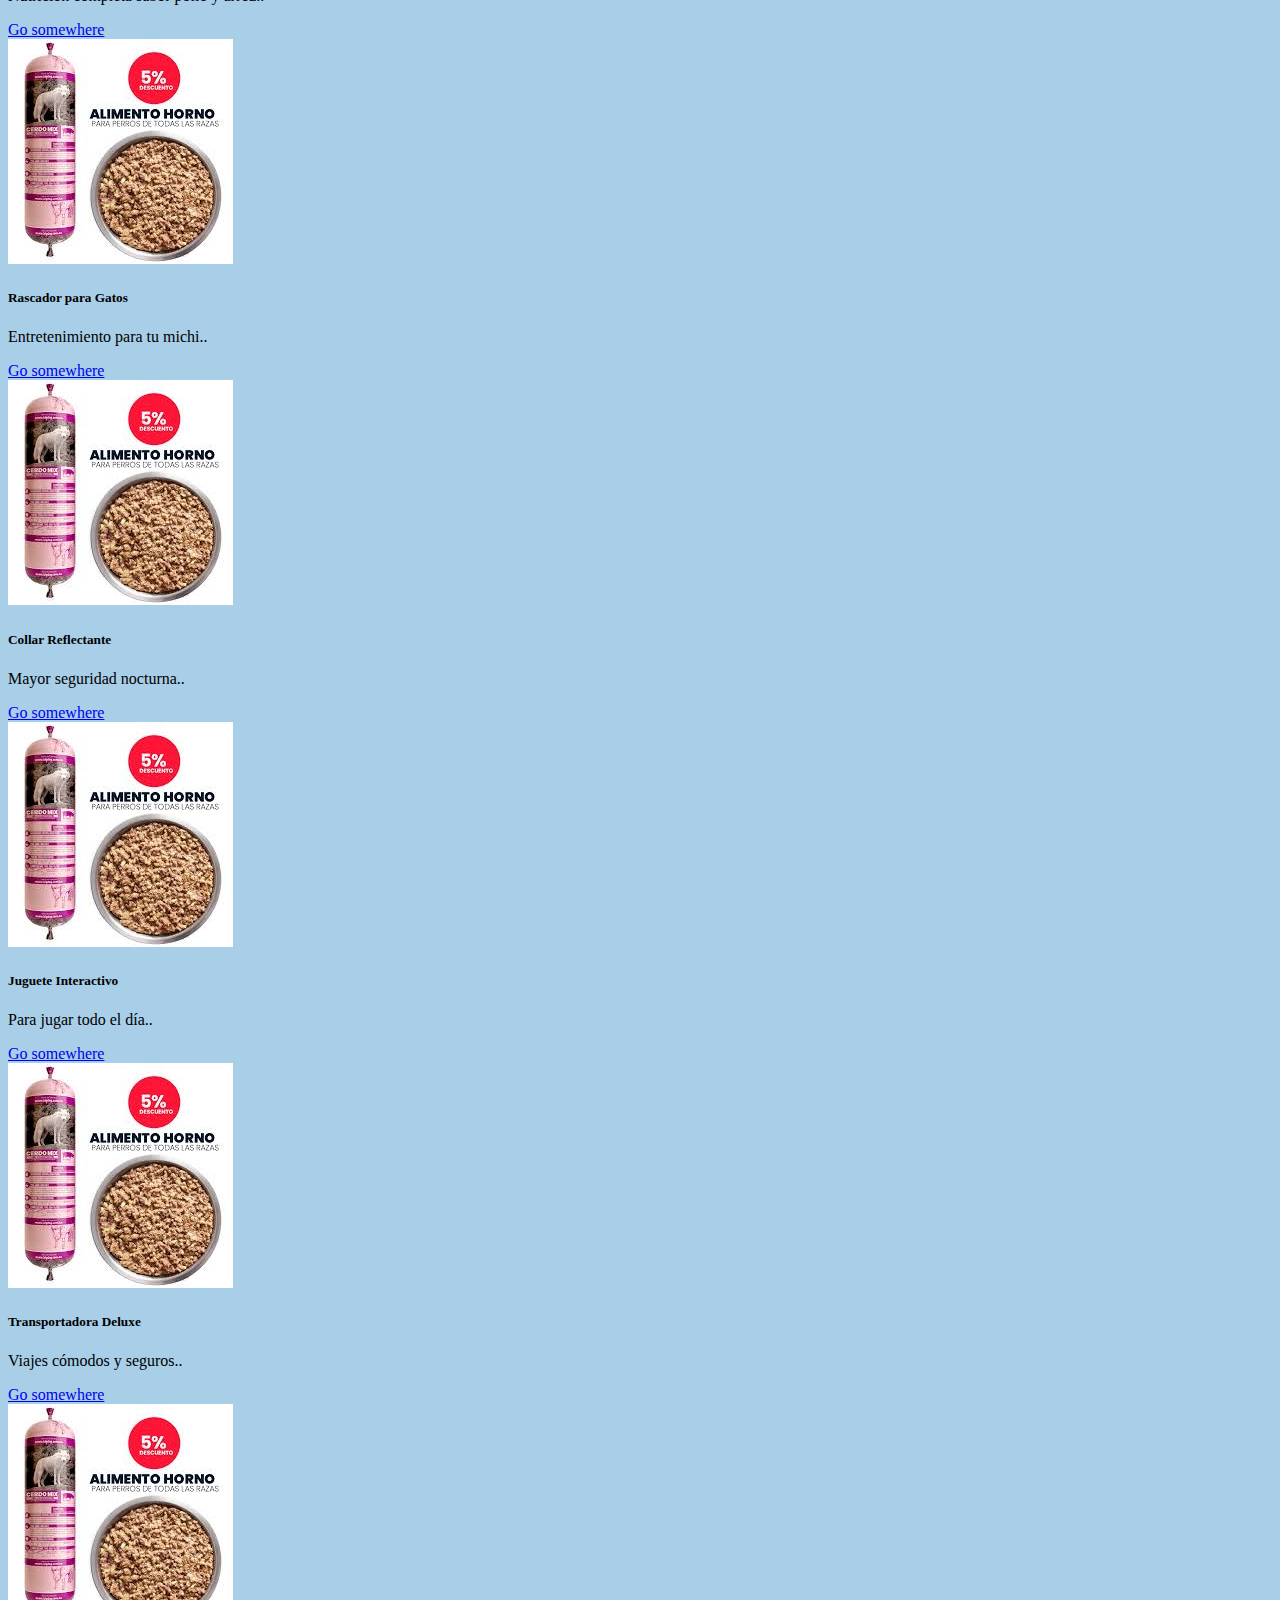
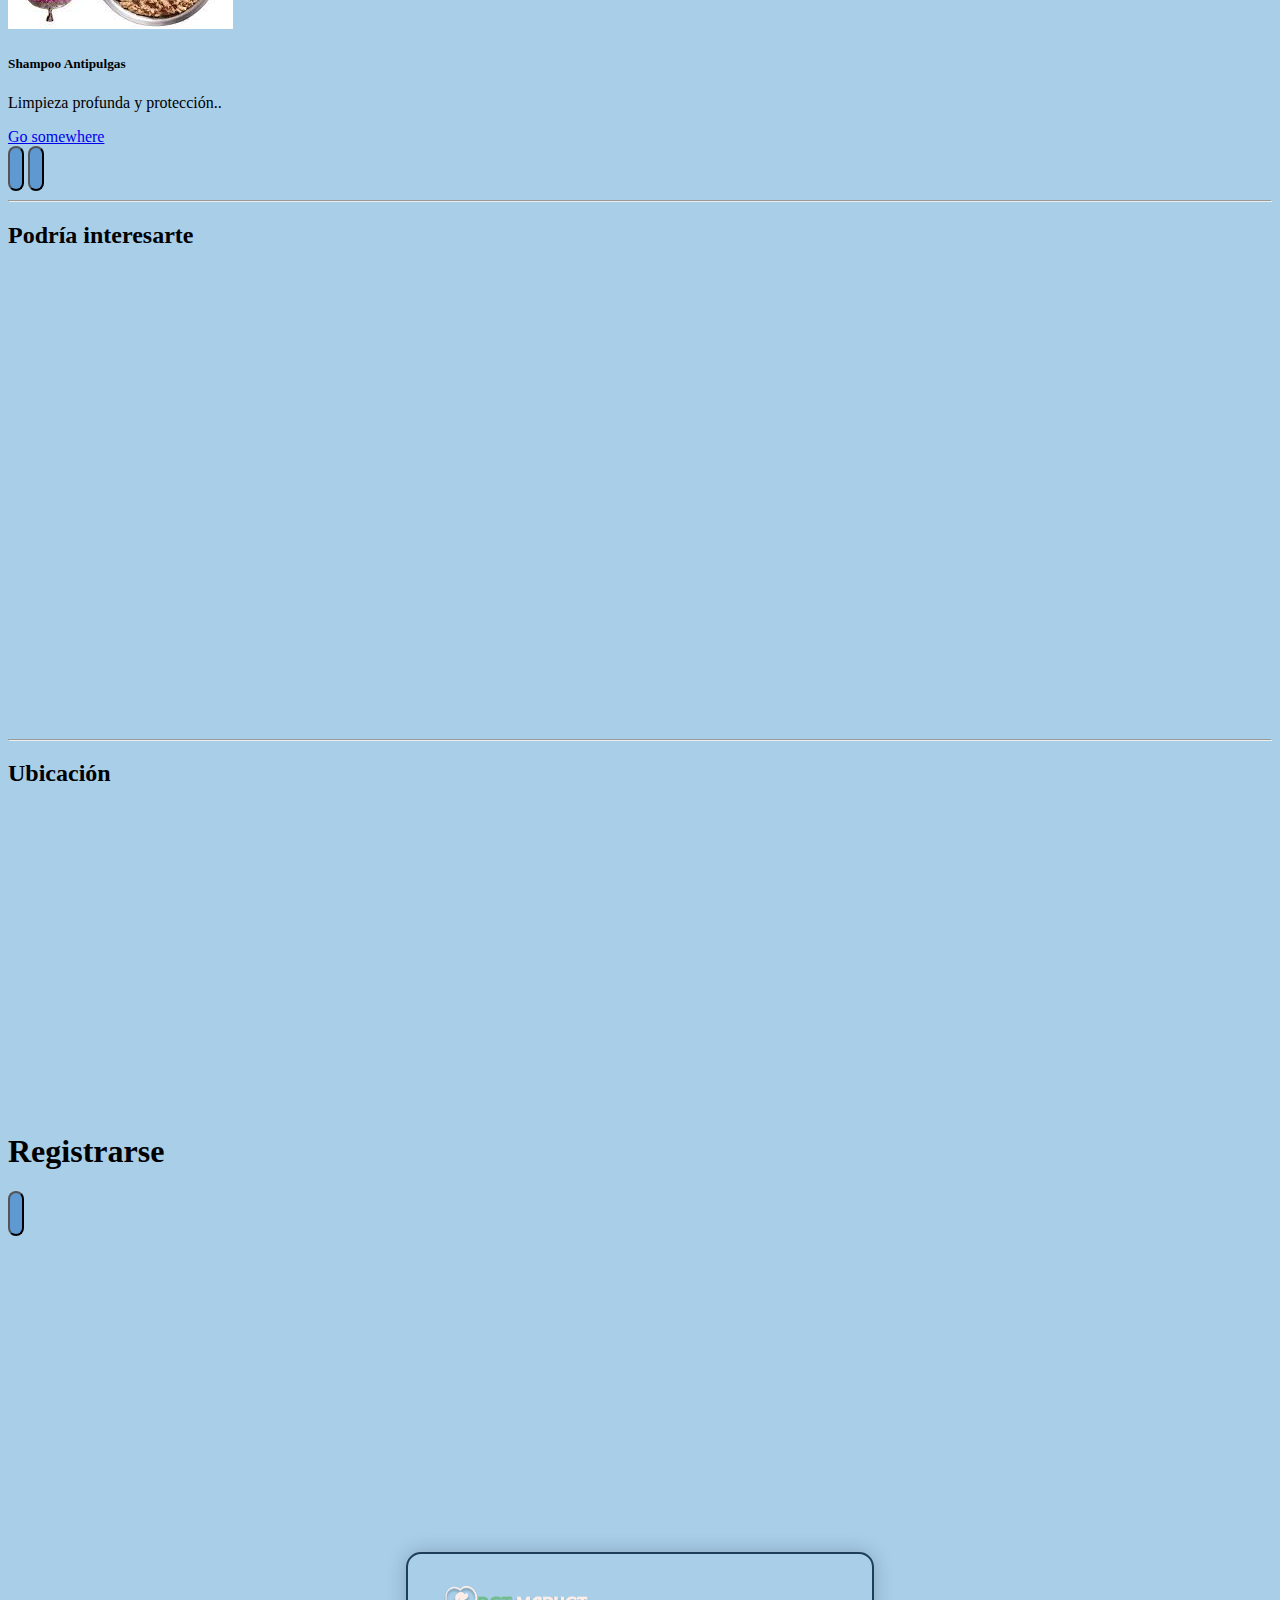
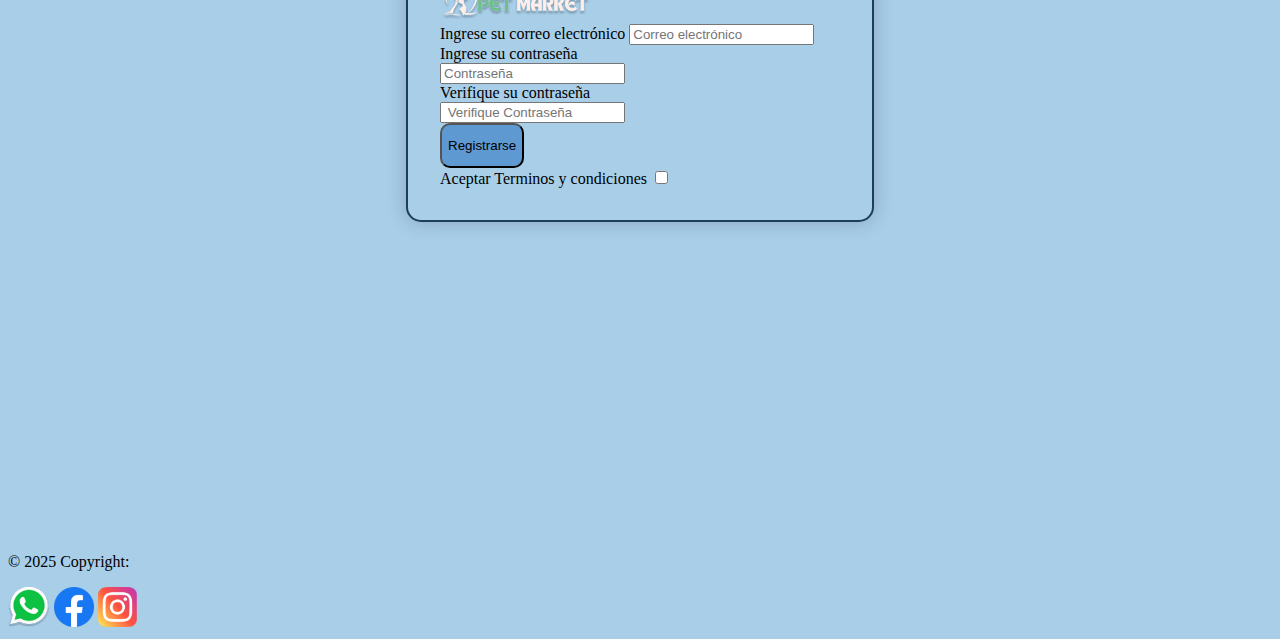
<file: gestionEmpleados.html>
<!DOCTYPE html>
<html lang="es">

<head>
    <meta charset="UTF-8">
    <meta name="viewport" content="width=device-width, initial-scale=1.0">
    <title>Gestion de Empleados</title>
    <link href="https://cdn.jsdelivr.net/npm/bootstrap@5.3.3/dist/css/bootstrap.min.css" rel="stylesheet">
    <link rel="stylesheet" href="assets/css/styles.css">
    <link rel="icon" href="assets/images/HuellaPerro.png">

    <script>

        window.onload = function () {

            if (localStorage.getItem("logueado") !== "true") {

                window.location.href = "index.html?modal=login";
            }
        };

    </script>

</head>

<body>
    <header>
        <nav class="navbar navbar-expand-lg bg-#334C75">
            <div class="container-fluid">
                <img src="assets/images/PetMarket Logo.png">
                <button class="navbar-toggler" type="button" data-bs-toggle="collapse" data-bs-target="#navbarText"
                    aria-controls="navbarText" aria-expanded="false" aria-label="Toggle navigation">
                    <span class="navbar-toggler-icon"></span>
                </button>
                <div class="collapse navbar-collapse letrasNav" id="navbarText">
                    <ul class="navbar-nav me-auto mb-2 mb-lg-0">
                        <li class="nav-item">
                            <a class="nav-link active" aria-current="page" href="gestionCliente.html">Gerstion de
                                Clientes</a>
                        </li>
                        <li class="nav-item">
                            <a class="nav-link" href="gestionDeProductos.html">Gestion de Productos</a>
                        </li>
                        <li class="nav-item">
                            <a class="nav-link" href="gestionEmpleados.html">Gestion de Empleados</a>
                        </li>
                        </li>
                        <li class="nav-item">
                            <a class="nav-link" href="administrador.html">DASHBOARD</a>
                        </li>

                    </ul>
                    <div class="d-grid gap-2 d-md-flex justify-content-md-end">
                        <a href="index.html"><button onclick="cerrarSesion()">Salir Modo Admin</button></a>
                    </div>
                </div>
            </div>
        </nav>
    </header>

    <main>
        <div class="container my-5">

            <h2>Gestión de Empleados</h2>
            <button class="btn btn-success mb-3" onclick="agregarEmpleado()">Agregar Empleado</button>
            <div class="table-responsive">
                <table class="table table-bordered table-striped" id="tablaEmpleados">
                    <thead class="table-dark">
                        <tr>
                            <th>Nombre</th>
                            <th>Apellido</th>
                            <th>Cédula</th>
                            <th>Correo</th>
                            <th>Teléfono</th>
                            <th>Dirección</th>
                            <th>Contraseña</th>
                            <th>Acciones</th>
                        </tr>
                    </thead>
                    <tbody id="bodyEmpleados">

                    </tbody>
                </table>
            </div>

        </div>

    </main>

    <footer>

        <div class="container bg-dark text-white p-4 text-center mt-5">

            <p>© 2025 Copyright:</p>
            <a href="http://"><img src="assets/images/WhatsApp.png" class="imgRedes"></a>
            <a href="http://facebook.com"><img src="assets/images/Facebook.png" class="imgRedes"></a>
            <a href="http://instagram.com"><img src="assets/images/IG.png" class="imgRedes"></a>

        </div>

    </footer>

    <script src="https://cdn.jsdelivr.net/npm/bootstrap@5.3.3/dist/js/bootstrap.bundle.min.js"></script>
    <script src="assets/js/scripsAdmind.js"></script>
    <script src="assets/js/scripts.js"></script>

</body>

</html>
</file>
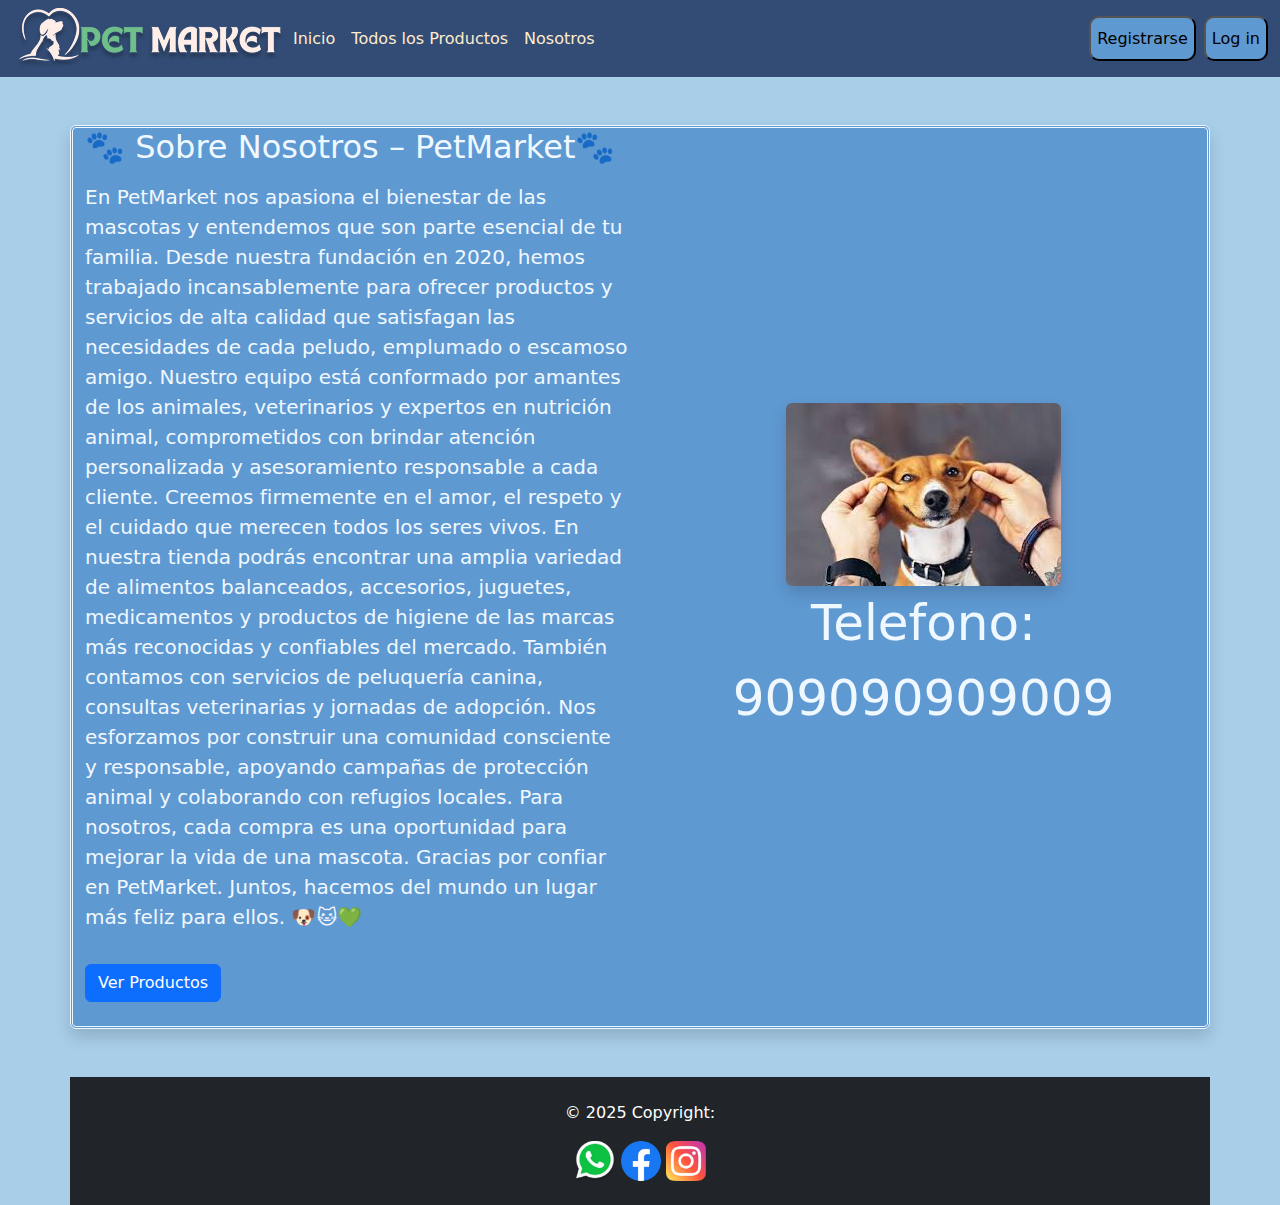
<file: nosotros.html>
<!DOCTYPE html>
<html lang="es">

<head>
    <meta charset="UTF-8">
    <meta name="viewport" content="width=device-width, initial-scale=1.0">
    <title>Nosotros</title>
    <link href="https://cdn.jsdelivr.net/npm/bootstrap@5.3.3/dist/css/bootstrap.min.css" rel="stylesheet">
    <link rel="stylesheet" href="assets/css/styles.css">
    <link rel="icon" href="assets/images/HuellaPerro.png">
</head>

<body>
    <header>
        <nav class="navbar navbar-expand-lg bg-#334C75">
            <div class="container-fluid">
                <img src="assets/images/PetMarket Logo.png">
                <button class="navbar-toggler" type="button" data-bs-toggle="collapse" data-bs-target="#navbarText"
                    aria-controls="navbarText" aria-expanded="false" aria-label="Toggle navigation">
                    <span class="navbar-toggler-icon"></span>
                </button>
                <div class="collapse navbar-collapse letrasNav" id="navbarText">
                    <ul class="navbar-nav me-auto mb-2 mb-lg-0">
                        <li class="nav-item">
                            <a class="nav-link active" aria-current="page" href="index.html">Inicio</a>
                        </li>
                        <li class="nav-item">
                            <a class="nav-link" href="productos.html">Todos los Productos</a>
                        </li>
                        <li class="nav-item">
                            <a class="nav-link" href="nosotros.html">Nosotros</a>
                        </li>

                    </ul>
                    <div class="d-grid gap-2 d-md-flex justify-content-md-end">
                        <button data-bs-toggle="modal" data-bs-target="#staticBackdrop">Registrarse</button>
                        <button data-bs-toggle="modal" data-bs-target="#exampleModal">Log in</button>
                    </div>
                </div>
            </div>
        </nav>
    </header>

    <main>

        <div class="container my-5 nosotros rounded shadow">
            <div class="row align-items-center">
              
              <div class="col-lg-6 col-md-12 mb-4 text-center text-lg-start mx-auto">
                <h2 class="mb-3">🐾 Sobre Nosotros – PetMarket🐾</h2>
                <p class="lead ">
                    En PetMarket nos apasiona el bienestar de las mascotas y entendemos que son parte esencial de tu familia. Desde nuestra fundación en 2020, hemos trabajado incansablemente para ofrecer productos y servicios de alta calidad que satisfagan las necesidades de cada peludo, emplumado o escamoso amigo.

                    Nuestro equipo está conformado por amantes de los animales, veterinarios y expertos en nutrición animal, comprometidos con brindar atención personalizada y asesoramiento responsable a cada cliente. Creemos firmemente en el amor, el respeto y el cuidado que merecen todos los seres vivos.
                    
                    En nuestra tienda podrás encontrar una amplia variedad de alimentos balanceados, accesorios, juguetes, medicamentos y productos de higiene de las marcas más reconocidas y confiables del mercado. También contamos con servicios de peluquería canina, consultas veterinarias y jornadas de adopción.
                    
                    Nos esforzamos por construir una comunidad consciente y responsable, apoyando campañas de protección animal y colaborando con refugios locales. Para nosotros, cada compra es una oportunidad para mejorar la vida de una mascota.
                    
                    Gracias por confiar en PetMarket. Juntos, hacemos del mundo un lugar más feliz para ellos. 🐶🐱💚
                </p>
                <a href="productos.html" class="btn btn-primary mt-3">Ver Productos</a>
              </div>
          
        
              <div class="col-lg-6 col-md-12 text-center">
                <img src="assets/images/Perro feliz.jpg" alt="Mascotas felices" class="img-fluid rounded shadow" class="perroF">

                <p class="telefono">Telefono: 909090909009</p>

              </div>
            </div>
        </div>
          

        <div class="modal fade" id="exampleModal" tabindex="-1" aria-labelledby="exampleModalLabel" aria-hidden="true">
            <div class="modal-dialog">
                <div class="modal-content h-50">
                    <div class="modal-header">
                        <h1 class="modal-title fs-5" id="exampleModalLabel">Iniciar Sesion</h1>
                        <button type="button" class="btn-close" data-bs-dismiss="modal" aria-label="Close"></button>
                    </div>
                    <div class="modal-body bg-dark">

                        <form class="formulario">

                            <div class="login-container p-4 ">
                                <div class="text-center mb-4">
                                    <img src="assets/images/PetMarket Logo.png" alt="Logo" class="img-fluid"
                                        style="max-width: 150px;">
                                </div>
                                <div class="mb-3">
                                    <label for="email" class="form-label"><i class="bi bi-envelope-lock"></i> Ingrese su
                                        correo electrónico</label>
                                    <input type="email" class="form-control" id="email1"
                                        placeholder="Correo electrónico">
                                </div>

                                <div class="mb-3">
                                    <label for="password" class="form-label"><i class="bi bi-key"></i> Ingrese su
                                        contraseña</label>
                                    <div class="input-group">
                                        <input type="password" class="form-control" id="password1"
                                            placeholder="Contraseña">
                                        <span class="input-group-text"><i class="bi bi-eye"></i></span>
                                    </div>


                                    <div class="d-grid mt-4 justify-content-center">
                                        <button class="btn btn-success rounded-pill" id="loguearse">INGRESAR</button>

                                        <br>

                                        <a href="http://">Olvidó su contraseña?</a>


                                    </div>


                                </div>

                            </div>

                        </form>

                    </div>

                </div>
            </div>

        </div>

        <!-- Modal registro -->
        <div class="modal fade" id="staticBackdrop" data-bs-backdrop="static" data-bs-keyboard="false" tabindex="-1"
            aria-labelledby="staticBackdropLabel" aria-hidden="true">
            <div class="modal-dialog">
                <div class="modal-content">
                    <div class="modal-header">
                        <h1 class="modal-title fs-5" id="staticBackdropLabel">Registrarse</h1>
                        <button type="button" class="btn-close" data-bs-dismiss="modal" aria-label="Close"></button>
                    </div>
                    <div class="modal-body bg-dark">

                        <form class="formulario">

                            <div class="login-container p-4 ">
                                <div class="text-center mb-4">
                                    <img src="assets/images/PetMarket Logo.png" alt="Logo" class="img-fluid"
                                        style="max-width: 150px;">
                                </div>
                                <div class="mb-3">
                                    <label for="email" class="form-label"><i class="bi bi-envelope-lock"></i>
                                        Ingrese su
                                        correo electrónico</label>
                                    <input type="email" class="form-control" id="email"
                                        placeholder="Correo electrónico">
                                </div>

                                <div class="mb-3">
                                    <label for="password" class="form-label"><i class="bi bi-key"></i> Ingrese su
                                        contraseña</label>

                                    <div class="input-group">

                                        <input type="password" class="form-control" id="password"
                                            placeholder="Contraseña">
                                        <span class="input-group-text"><i class="bi bi-eye"></i></span>
                                    </div>


                                    <label for="password" class="form-label"><i class="bi bi-key"></i> Verifique su
                                        contraseña</label>

                                    <div class="input-group">
                                        <input type="password" class="form-control" id="passwordVerify"
                                            placeholder=" Verifique Contraseña">
                                        <span class="input-group-text"><i class="bi bi-eye"></i></span>
                                    </div>


                                    <div class="d-grid mt-4 justify-content-center">
                                        <button class="btn btn-success rounded-pill" id="registro">Registrarse</button>

                                    </div>

                                </div>
                                <label> Aceptar Terminos y condiciones</label> <input type="checkbox" name="codiciones"
                                    id="condiciones">
                            </div>

                        </form>
                    </div>

                </div>
            </div>

        </div>
    </main>

    <footer>

        <div class="container bg-dark text-white p-4 text-center mt-5">

            <p>© 2025 Copyright:</p>
            <a href="http://"><img src="assets/images/WhatsApp.png" class="imgRedes"></a>
            <a href="http://facebook.com"><img src="assets/images/Facebook.png" class="imgRedes"></a>
            <a href="http://instagram.com"><img src="assets/images/IG.png" class="imgRedes"></a>

        </div>

    </footer>

    <script src="https://cdn.jsdelivr.net/npm/bootstrap@5.3.3/dist/js/bootstrap.bundle.min.js"></script>
    <script src="assets/js/scripts.js"></script>
    <script src="assets/js/scripsAdmind.js"></script>
</body>

</html>
</file>
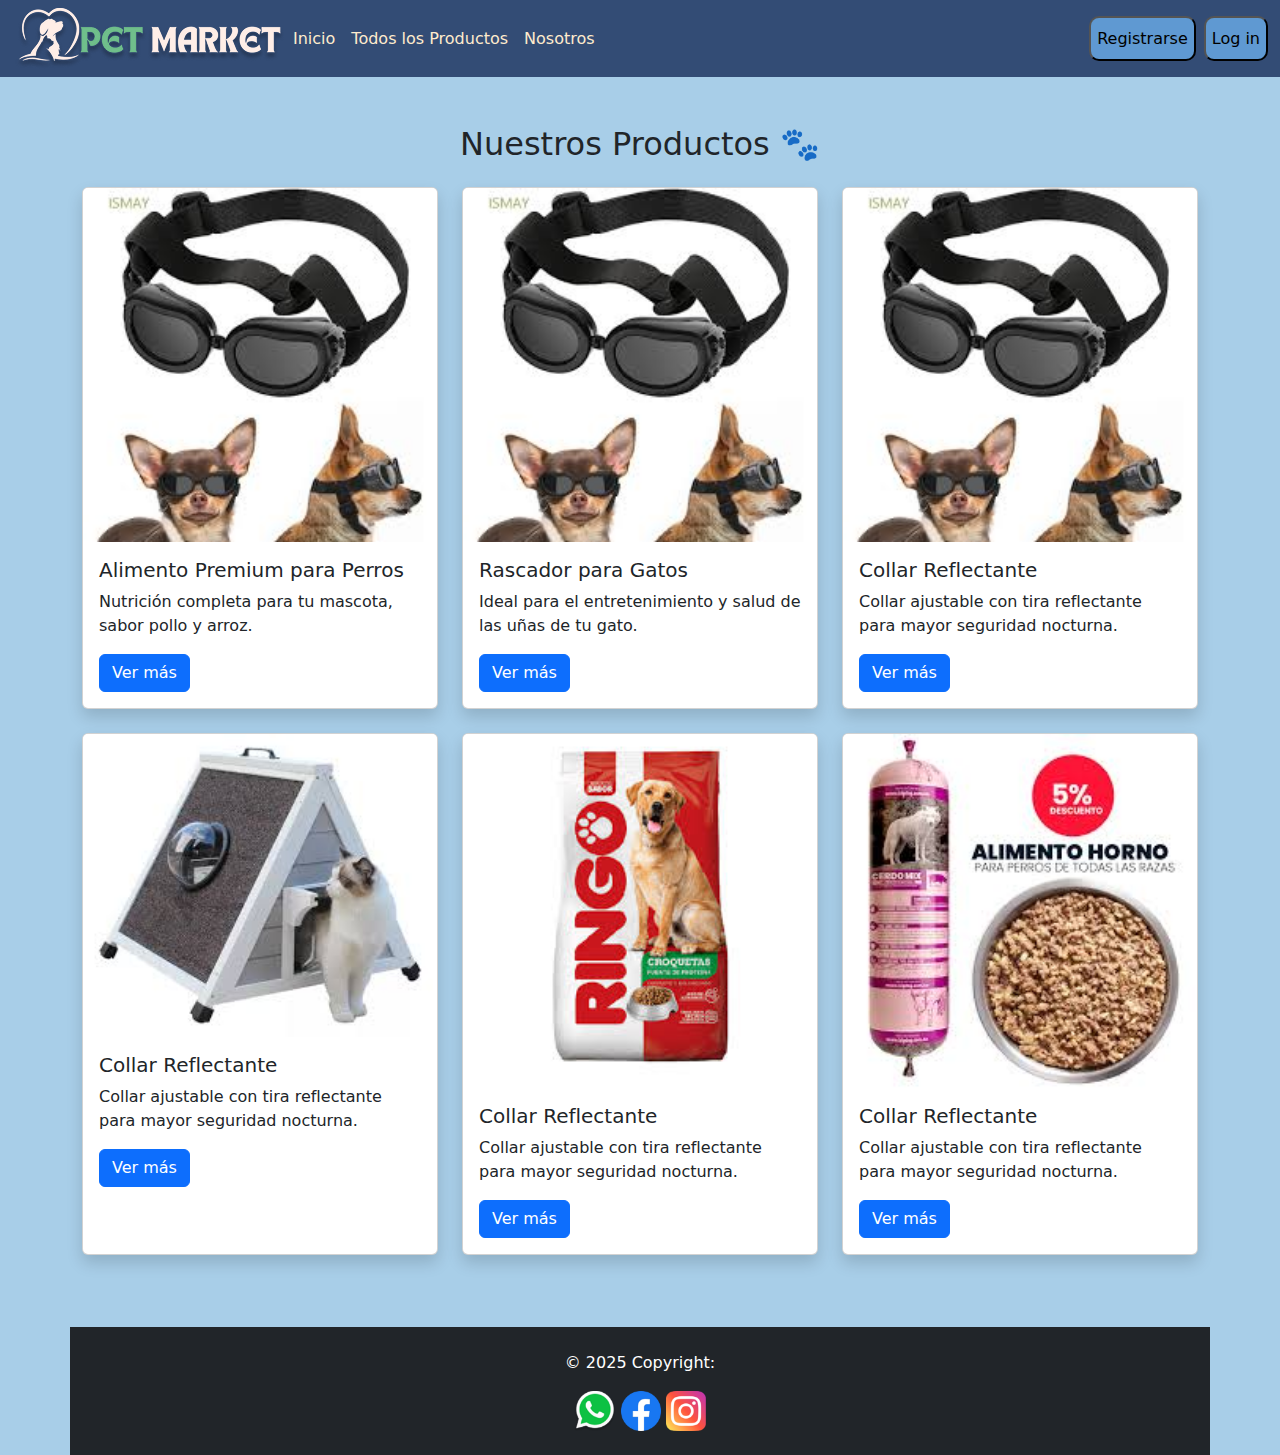
<file: productos.html>
<!DOCTYPE html>
<html lang="es">

<head>
    <meta charset="UTF-8">
    <meta name="viewport" content="width=device-width, initial-scale=1.0">
    <title>Productos</title>
    <link href="https://cdn.jsdelivr.net/npm/bootstrap@5.3.3/dist/css/bootstrap.min.css" rel="stylesheet">
    <link rel="stylesheet" href="assets/css/styles.css">
    <link rel="icon" href="assets/images/HuellaPerro.png">
</head>

<body>
    <header>
        <nav class="navbar navbar-expand-lg bg-#334C75">
            <div class="container-fluid">
                <img src="assets/images/PetMarket Logo.png">
                <button class="navbar-toggler" type="button" data-bs-toggle="collapse" data-bs-target="#navbarText"
                    aria-controls="navbarText" aria-expanded="false" aria-label="Toggle navigation">
                    <span class="navbar-toggler-icon"></span>
                </button>
                <div class="collapse navbar-collapse letrasNav" id="navbarText">
                    <ul class="navbar-nav me-auto mb-2 mb-lg-0">
                        <li class="nav-item">
                            <a class="nav-link active" aria-current="page" href="index.html">Inicio</a>
                        </li>
                        <li class="nav-item">
                            <a class="nav-link" href="productos.html">Todos los Productos</a>
                        </li>
                        <li class="nav-item">
                            <a class="nav-link" href="nosotros.html">Nosotros</a>
                        </li>

                    </ul>
                    <div class="d-grid gap-2 d-md-flex justify-content-md-end">
                        <button data-bs-toggle="modal" data-bs-target="#staticBackdrop">Registrarse</button>
                        <button data-bs-toggle="modal" data-bs-target="#exampleModal">Log in</button>
                    </div>
                </div>
            </div>
        </nav>
    </header>

    <main>



        <div class="container my-5">
            <h2 class="text-center mb-4">Nuestros Productos 🐾</h2>
            <div class="row" id="productosContainer">
              <!-- Aquí se insertarán las cards -->
            </div>
        </div>
          

        
        <!-- Modal registro -->
        <div class="modal fade" id="staticBackdrop" data-bs-backdrop="static" data-bs-keyboard="false" tabindex="-1"
            aria-labelledby="staticBackdropLabel" aria-hidden="true">
            <div class="modal-dialog">
                <div class="modal-content">
                    <div class="modal-header">
                        <h1 class="modal-title fs-5" id="staticBackdropLabel">Registrarse</h1>
                        <button type="button" class="btn-close" data-bs-dismiss="modal" aria-label="Close"></button>
                    </div>
                    <div class="modal-body bg-dark">

                        <form class="formulario">

                            <div class="login-container p-4 ">
                                <div class="text-center mb-4">
                                    <img src="assets/images/PetMarket Logo.png" alt="Logo" class="img-fluid"
                                        style="max-width: 150px;">
                                </div>
                                <div class="mb-3">
                                    <label for="email" class="form-label"><i class="bi bi-envelope-lock"></i>
                                        Ingrese su
                                        correo electrónico</label>
                                    <input type="email" class="form-control" id="email"
                                        placeholder="Correo electrónico">
                                </div>

                                <div class="mb-3">
                                    <label for="password" class="form-label"><i class="bi bi-key"></i> Ingrese su
                                        contraseña</label>

                                    <div class="input-group">

                                        <input type="password" class="form-control" id="password"
                                            placeholder="Contraseña">
                                        <span class="input-group-text"><i class="bi bi-eye"></i></span>
                                    </div>


                                    <label for="password" class="form-label"><i class="bi bi-key"></i> Verifique su
                                        contraseña</label>

                                    <div class="input-group">
                                        <input type="password" class="form-control" id="passwordVerify"
                                            placeholder=" Verifique Contraseña">
                                        <span class="input-group-text"><i class="bi bi-eye"></i></span>
                                    </div>


                                    <div class="d-grid mt-4 justify-content-center">
                                        <button class="btn btn-success rounded-pill" id="registro">Registrarse</button>

                                    </div>

                                </div>
                                <label> Aceptar Terminos y condiciones</label> <input type="checkbox" name="codiciones"
                                    id="condiciones">
                            </div>

                        </form>
                    </div>

                </div>
            </div>

        </div>


        <div class="modal fade" id="exampleModal" tabindex="-1" aria-labelledby="exampleModalLabel" aria-hidden="true">
            <div class="modal-dialog">
                <div class="modal-content h-50">
                    <div class="modal-header">
                        <h1 class="modal-title fs-5" id="exampleModalLabel">Iniciar Sesion</h1>
                        <button type="button" class="btn-close" data-bs-dismiss="modal" aria-label="Close"></button>
                    </div>
                    <div class="modal-body bg-dark">

                        <form class="formulario">

                            <div class="login-container p-4 ">
                                <div class="text-center mb-4">
                                    <img src="assets/images/PetMarket Logo.png" alt="Logo" class="img-fluid"
                                        style="max-width: 150px;">
                                </div>
                                <div class="mb-3">
                                    <label for="email" class="form-label"><i class="bi bi-envelope-lock"></i> Ingrese su
                                        correo electrónico</label>
                                    <input type="email" class="form-control" id="email1"
                                        placeholder="Correo electrónico">
                                </div>

                                <div class="mb-3">
                                    <label for="password" class="form-label"><i class="bi bi-key"></i> Ingrese su
                                        contraseña</label>
                                    <div class="input-group">
                                        <input type="password" class="form-control" id="password1"
                                            placeholder="Contraseña">
                                        <span class="input-group-text"><i class="bi bi-eye"></i></span>
                                    </div>


                                    <div class="d-grid mt-4 justify-content-center">
                                        <button class="btn btn-success rounded-pill" id="loguearse">INGRESAR</button>

                                        <br>

                                        <a href="http://">Olvidó su contraseña?</a>


                                    </div>



                                </div>



                            </div>

                        </form>

                    </div>
                   
            </div>
        </div>


        
    </main>



    
    <footer >

        <div class="container bg-dark text-white p-4 text-center mt-5">
           
           <p>© 2025 Copyright:</p> 
         <a href="http://"><img src="assets/images/WhatsApp.png" class="imgRedes"></a>
         <a href="http://"><img src="assets/images/Facebook.png" class="imgRedes"></a>
         <a href="http://"><img src="assets/images/IG.png" class="imgRedes"></a>

        </div>
        
    </footer>

    <script src="assets/js/scripProductos.js"></script>
    <script src="https://cdn.jsdelivr.net/npm/bootstrap@5.3.3/dist/js/bootstrap.bundle.min.js"></script>
    <script src="assets/js/scripts.js"></script>
</body>

</html>
</file>
<file: assets/css/styles.css>
body {
    background-color: #A8CEE8;
}


iframe {
    border-radius: 15px;
}

header {
    background-color: #334C75;
}

#navbarText ul li a {
    color: blanchedalmond;
}

#navbarText ul li a:hover{
    color:rgb(148, 223, 148);
}


button {
    background-color: #5F99D2;
    border-radius: 10px;
    height: 45px;


}

nav button:hover{
 background-color:rgb(148, 223, 148);
}
footer a .imgRedes {
    height: 40px;
}



 .modal-body{

    display: flex;
    align-items: center;
    justify-content: center;
    height: 100vh;
    margin: 0;

} 

.formulario{
    max-width: 400px;
    width: 100%;
    padding: 2rem;
    background-color:#A8CEE8;
    border: 2px solid #1e3d59;
    border-radius: 15px;
    box-shadow: 0 0 20px rgba(0, 0, 0, 0.2);
} 

.nosotros{
    background-color:#5F99D2;
    color: aliceblue;
    border-style: double;
    border-radius: 15px;
}

.telefono{
    font-size: 50px;
}

/* .card img{
    width: 30%px;
    height: 30%px;
    object-fit: cover;
} */
</file>
<file: assets/css/styleAdmin.css>
table {
    width: 100%;
    margin-top: 20px;
}

th, td {
    padding: 8px;
    text-align: center;
}

.btn-delete {
    background-color: red;
    color: white;
    border: none;
    padding: 4px 10px;
    border-radius: 5px;
}
</file>
